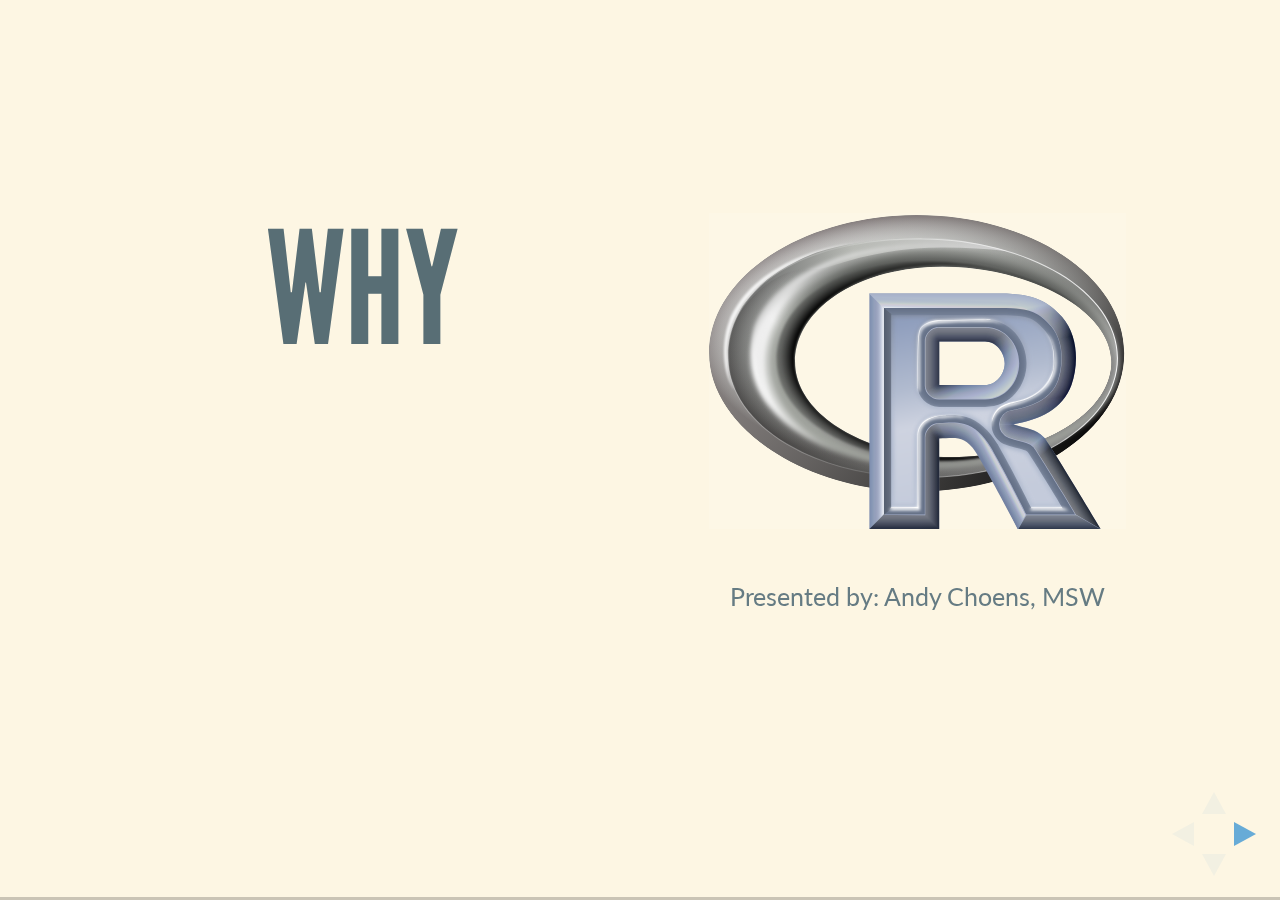
<file: index.html>
<!doctype html>
<html lang="en">

  <head>
<style type="text/css">
.knitr .inline {
  background-color: #f7f7f7;
  border:solid 1px #B0B0B0;
}
.error {
	font-weight: bold;
	color: #FF0000;
}
.warning {
	font-weight: bold;
}
.message {
	font-style: italic;
}
.source, .output, .warning, .error, .message {
	padding: 0 1em;
  border:solid 1px #F7F7F7;
}
.source {
  background-color: #f5f5f5;
}
.rimage .left {
  text-align: left;
}
.rimage .right {
  text-align: right;
}
.rimage .center {
  text-align: center;
}
.hl.num {
  color: #AF0F91;
}
.hl.str {
  color: #317ECC;
}
.hl.com {
  color: #AD95AF;
  font-style: italic;
}
.hl.opt {
  color: #000000;
}
.hl.std {
  color: #585858;
}
.hl.kwa {
  color: #295F94;
  font-weight: bold;
}
.hl.kwb {
  color: #B05A65;
}
.hl.kwc {
  color: #55aa55;
}
.hl.kwd {
  color: #BC5A65;
  font-weight: bold;
}
</style>
	<meta charset="utf-8">

	<title>Why R</title>

	<meta name="description" content="A epistemological answer to the obvious question. Why would anyone want to use R?">
	<meta name="author" content="Andy Choens, MSW">
	<meta name="apple-mobile-web-app-capable" content="yes" />
	<meta name="apple-mobile-web-app-status-bar-style" content="black-translucent" />
	<meta name="viewport" content="width=device-width, initial-scale=1.0, maximum-scale=1.0, user-scalable=no, minimal-ui">

	<link rel="stylesheet" href="css/reveal.css">
	<link rel="stylesheet" href="css/theme/solarized.css" id="theme">

	<!-- Code syntax highlighting -->
	<link rel="stylesheet" href="lib/css/zenburn.css">

	<!-- Printing and PDF exports -->
	<script>
	  var link = document.createElement( 'link' );
	  link.rel = 'stylesheet';
	  link.type = 'text/css';
	  link.href = window.location.search.match( /print-pdf/gi ) ? 'css/print/pdf.css' : 'css/print/paper.css';
	  document.getElementsByTagName( 'head' )[0].appendChild( link );
	</script>

	<!--[if lt IE 9]>
	<script src="lib/js/html5shiv.js"></script>
	<![endif]-->
       </head>

  <body>

	<div class="reveal">

	  <!-- Any section element inside this container is displayed as a slide -->


	  <div class="slides">

        <!-- Title Slide ################################################### -->
		<section>
          <div style="display:inline-block; margin:0 auto; float:left; width:50%;">
			<h1>Why</h1>
          </div>
          <div style="display:inline-block; margin:0 auto; float:right; width:50%;">
            <img src="svg/r.svg" height="75%" width="75%">
			<p>
			  <small>Presented by: Andy Choens, MSW</small>
			</p>
          </div>
          <aside class="notes">
            <p>According
              to <a href="https://en.wikipedia.org/wiki/R_%28programming_language%29">Wikipedia</a>:</p>
            <code>
              R is a programming language and software environment for
              statistical computing and graphics. The R language is
              widely used among statisticians and data miners for
              developing statistical software and data
              analysis. Polls, surveys of data miners, and studies of
              scholarly literature databases show that R's popularity
              has increased substantially in recent years.
            </code>
            <p>
              This is not a WHY NOT SAS presentation. This is a Why R
              presentation. By the end of the presentation, I hope to
              have demonstrated that R is a relevant language in the
              work we are doing today and will be even more relevant
              in years to come.
            </p>
          </aside>
		</section>

        <!-- URLs to Remember -------------------------------------- -->
        <section>
          <h2>URLs To Remember:</h2>
          <br/>
          <ol start=0>
            <li><a href="http://choens.github.io/why-r/" target="_blank">choens.github.io/why-r</a></li>
            <li><a href="https://github.com/choens/why-r" target="_blank">github.com/choens/why-r</a></li>
            <li><a href="http://cran.r-project.org" target="_blank">cran.r-project.org</a></li>
          </ol>
          <aside class="notes">
            <ul>
              <li>
                The 1st link will let you see the presentation, as
                it was presented here today.
              </li>
              <li>
                The 2nd link will let you see all of the underlying
                code used in today's presentation.
              </li>
              <li>
                Later in the presentation, I will show some demo
                output files and demo code files. These resources can
                be found in the examples folder on GitHub which you
                can access by following the 2nd link.
              </li>
              <li>
                You are free to use any of these materials. This
                presentation, slides, demo files, etc. are licensed
                under a Creative Commons with Attribution license.
              </li>
              <li>
                Any time you see text in this color of
                blue. It is a link. If you click it,
                you will go somewhere fun.
              </li>
            </ul>
          </aside>
        </section>

        <!-- Bad Reasons to Learn / Use R ---------------------------------- -->
        <section>
          <h2>Bad Reasons To Learn / Use R </h2>
          <br/>
          <div style=" display:inline-block; margin:0 auto; float:left; width:60%;">
            <ul>
              <li class="fragment" data-fragment-index="1">
                A guy with a beard likes it.
              </li>
              <li class="fragment" data-fragment-index="2">
                The Internet says it is great.
              </li>
              <li class="fragment" data-fragment-index="3">
                SAS is being stubborn. (Operator error?)
              </li>
            </ul>
          </div>
          <div style="display:inline-block; margin:0 auto; float:right; width:40%;">
            <img src="svg/bad.svg" height="100%"
                 width="100%" style="vertical-align:middle;">
          </div>
          <aside class="notes">
            <ul>
              <li>
                Let's get this out of the way. There are
                several bad reasons to use any tool.
              </li>
              <li>
                In the context of today's discussion, I came
                up with the following bad reasons to use R.
              </li>
              <li>
                Advance: 3x
              </li>
            </ul>
          </aside>
        </section>
        
        <!-- Good Reasons to Learn / Use R -------------------------------- -->
        <section>
          <h2>Good Reasons to Learn / Use R</h2>
          <br/>
          <div style="display:inline-block; margin:0 auto; float:left; width:40%;">
            <img src="svg/good.svg" height="100%"
                 width="100%" style="vertical-align:middle;">
          </div>
          <div style="display:inline-block; margin:0 auto; float:right; width:60%;">
            <ul>              
              <li class="fragment">Open Ecosystem</li>
              <li class="fragment">Open Source / Open Science</li>
              <li class="fragment">Literate Programming</li>
              <li class="fragment">Job Growth</li>
              <li class="fragment">Lingua franca of analysis</li>
            </ul>
          </div>
          <aside class="notes">
            <ul>              
              <li>
                Advance: The ecosystem of tools around R is nothing
                short of AMAZING and it is getting more amazing every
                single day, because ANYONE can contribute to the
                ecosystem.
              </li>
              <li>
                As of February 2, 2015: <a href="http://cran.r-project.org/web/packages/">CRAN</a>,
                the primary R repository, contains 6,391
                packages. These are peer reviewed packages, developed
                by the community. <a href="http://www.bioconductor.org/packages/release/BiocViews.html#___Software">Bioconductor</a> contains
                an additional 936 packages. Just let that sink in. And while you do:
              </li>
              <li>
                I'd like to tell you about where you can use R. You
                can use R from within SAS. You can use R from within
                SPSS. You can use R from within MATLAB, Oracle,
                Postgres, and Vertica. R skills are portable
                skills. Microsoft recently bought the R-based
                consulting firm Revolution Analytics, which could
                result in better integration of R in Microsoft
                produces such as SQL Server or even Office.
              </li>  
              <li>
                Advance: This presentation isn't long enough to take a
                deep dive into Literate Programming, but I do want to
                mention this idea briefly.
              </li>
              <li>
                Literate programming is an idea from the 1980s, to
                interweave natural language and computer programming
                language. I'll give you concrete examples of this
                later, but the upshot is that it makes it possible to
                write a program that is both self-documenting AND is
                able to compile to a finished, publishable manuscript
                or report. No more cutting and pasting for an hour. No
                more messing up a table because you forgot a decimal
                point on the 9th row of the 3rd column. A
                self-documenting, transparent manuscript that can be
                published.
              </li>
              <li>
                This is an idea from the 80s. The book, Literate
                Programming was published in 1984. This is an idea
                that is very influential in the R community and is not
                only considered to be current and cutting edge, it is
                something that people are working on today to make it
                easier and faster to produce.
              </li>
              <li>
                Advance: One good reason to use R is because it is
                open source. Those 7,000+ packages? Only possible
                because R is open source and engages with the
                community.
              </li>
              <li>
                IBM is unlikely to make integrate SAS into SPSS. They
                are competitors. Besides, owning SAS and SPSS on the
                same machine without a student discount is
                . . . prohibitively expensive. R is considered safe,
                common ground, because it is not a commercial entity.
              </li>
              <li>
                Advance: A perfectly reasonable, self-interested
                reason to use any tool professionally is because you
                think it will lead to future job opportunities.
              </li>
              <li>
                Knowing how to use SAS effectively is a good way to
                make yourself eligible for a large number of job
                opportunities. Knowing how to use both
                R <emphasis>and</emphasis> SAS effectively makes you
                relevant to even more future job opportunities. Please
                note: I said AND. Not or. Not instead of. I said AND.
              </li>
              <li>
                Advance: But please. Don't take my word for it. See
                what some of these people have to say.
              </li>
            </ul>
          </aside>
        </section>

        <!-- Section: Ecosystem =========================================== -->
		<section>
          <div style="display:inline-block; margin:0 auto; float:left; width:50%;">
			<h1>Open Ecosystem</h1>
          </div>
          <div style="display:inline-block; margin:0 auto; float:right; width:50%;">
            <img src="svg/r.svg" height="75%" width="75%">
          </div>
          <aside class="notes">
            <ul>
              <li>
                The R ecosystem is vast. Because anyone can alter it,
                extend it or otherwise bend it to their will, they
                have.
              </li>
              <li>
                R is used for social science research, genetics,
                econometrics and betting on Football (both types).
              </li>
              <li>
                I'm going to give you a peek into this vast
                ecosystem. But all I can't even begin to explain it
                all. There's too much out there and quite frankly, I
                don't understand half of it.
              </li>
              <li>
                But don't worry. Neither will you.
              </li>
            </ul>
          </aside>
		</section>

        <!-- Analytic Tools ================================================ -->
		<section>
			<h2>What analytic tools do you use?</h2>
            <ul>
              <li>
                Who develops these tools? 
              </li>
              <li>
                Why do they develop them?
              </li>
              <li>
                Can you participate in the development?
              </li>
              <li>
                How would you participate?
              </li>
              <li>
                How do you address shortcomings in these tools?
              </li>
            </ul>
		</section>

        <section>
          <h2>The Cathedral and the Bazaar</h2>

          <p style="text-align:left;">
            Published in the late 90's by Eric S. Raymond. CatB is one
            of the central pillars of open source ideology.
          </p>
          <p style="text-align:left;">
            <b>Two code development models:</b>
          </p>
          <ul style="text-align:left;">
            <li>
              <b>Cathedral Model:</b> By an exclusive group of
              software developers. Participation is limited.
            </li>
            <li>
              <b>Bazaar Model:</b> Over the Internet in view of the
              public. Participation is open and meritocratic.
            </li>
          </ul>
          <aside class="notes">
            When he wrote CatB, he was actually comparing two OPEN
            SOURCE development patterns. Emacs was an example of the
            Cathedral. Linux was the example of the Bazaar.

            This is a good analogy for analytics tools, because
            NOTHING is more exclusive than the club of developers who
            are leading SAS, SPSS, etc.

            If you use code developed in a Cathedral, you cannot
            participate in the process. If you use code developed in a
            Bazaar, your participation is practically an expactation.
          </aside>
          
        </section>

        <section>
          <h2>The Cathedral and the Bazaar</h2>

          <h3>The R Ecosystem is a GIANT Bazaar.</h3>

          <ul>
            <li>
              Interwoven, confusing mess of ideas, ingenuity and
              corporate-speak.
            </li>
            <li>
              Intimidating for anyone who is used to using Cathedral tools.
            </li>
            <li>
              The future belongs to the Bazaar because it
              can innovate and change.
            </li>
          </ul>
          
        </section>

        <section>
          <h2>Bazaar Begets Open</h2>

          <ul>
            <li>
              R's development is open and transparent.
            </li>
            <li>
              Participation is meritocratic.
            </li>
            <li>
              This open development, combined with a permissive
              license means ANYONE can extend, adapt or alter R.
            </li>
            <li>
              The Bazaar model leads to an open ecosystem and that has
              profound implications.
            </li>
          </ul>
          
        </section>
        

        <!-- Packages ------------------------------------------------------ -->
        <section>
          <h2>Open Ecosystem: Packages</h2>
          <ul>
            <li>
              R can be extended by installing user-created packages.
              <ul>
                <li> Advanced Statistical Techniques, </li>
                <li> Visual Display Tools
                (<a href="http://cran.r-project.org/web/packages/ggplot2/index.html">ggplot2</a>), </li>
                <li> Import/Export Capabilities, </li>
                <li>
                  Reporting Tools (<a href="http://cran.r-project.org/web/packages/knitr/index.html">knitr</a>
                  , <a href="http://www.statistik.lmu.de/~leisch/Sweave/">Sweave</a>),
                  etc.
                </li>
              </ul>
          <aside class="notes">
            <ul>
              <li>
                An Open Ecosystem (Bazaar) is reshaping analytics.
              <li>
              <li>
                Anyone in this room can write and contribute a
                package. Anyone in Albany can write and contribute a
                package to the R ecosystem.
              </li>
              <li>
                If others value it, it will be used. It will get
                blogged about. Others will use it.
              </li>
              <li>
                To contribute a package, or to R-Core, you don't have
                to work in a specific office or have a specific title.
              </li>
              <li>
                R packages are like extensions for Firefox or Apps for
                Google Chrome. The take the base system and enhance
                it. And if you have ever looked at the number of
                extensions and apps for a web browser, it is
                staggering. Now, imagine that same diversity in an
                analytics package.
              </li>
              <li>
                Now, stop imagining, because you can have it and it
                won't cost you a dime.
              </li>
            </ul>
          </aside>
        </section>

        <!-- Popular Package Places ---------------------------------------- -->
        <section>
          <h2>Popular Package Places</h2>
          <ul>
            <li>
              <a href="http://cran.r-project.org/">Comprehensive R Archive Network (CRAN)</a>
            </li>
            <li>
              <a href="http://www.bioconductor.org/">Bioconductor</a>
            </li>
            <li>
              <a href="http://www.omegahat.org/">Omegahat</a>
            </li>
            <li>
              <a href="http://r-forge.r-project.org/">R-Forge</a>
            </li>
            <li>
              <a href="https://github.com/">GitHub</a>
            </li>
          </ul>
          <aside class="notes">
            <ul>
              <li>
                CRAN: The official R repositories. Wide ranging
                collection of packages. The growth of packages on this
                repo alone is staggering, and only increasing.
              </li>
              <li>
                Bio: Provides packages for the analysis of genomic
                data. Bioconductor and R are the two repos I use the
                most. Packages here tend to be of very high quality,
                are updated, and well accepted by the broader
                community. There are over 7,000 packages at these two
                sites alone.
              </li>
              <li>
                Omegahat: Older repo. Predates CRAN. Has more bleeding
                edge packages. For example, there is a package to
                integrate R and Firefox, allowing you to run R within
                a webpage. Some duplication with CRAN.
              </li>
              <li>
                R-Forge: Clone of the venerable Source Forge
                site. This page is mostly packages not yet approved
                for distribution via CRAN, or is the beta version of
                the next release. Use most of this at your own
                risk. Some very interesting packages.
              </li>
              <li>
                GH: OMG. There are over 20,000 public repositories on
                GitHub, which appear to be R source code. Some of
                these are packages developed by the author for
                personal use. Some are analyses. Some are for various
                classes. The diversity here is incredible. I have no
                idea how to count only those repos on GH that are
                packages. I looked around, and nobody else does
                either.
              </li>
            </ul>
          </aside>
        </section>

        <!-- To Infinity and Beyond! ------------------------------- -->
        <section>
          <h2>To Infinity & Beyond!</h2>
          <img src ="img/fig_8_cran.png" width="640" style="position: relative; top:-150px; z-index:-1;">
          <p style="position: relative; top:-175px; z-index:+1;">
            Source:
            <a href="http://r4stats.com/articles/popularity/">r4stats.com/articles/popularity/</a>
          </p>
          <aside class="notes">
            <ul>
              <li>
                I want to plug the r4stats page, which is where I got
                a lot of the information I used in this
                presentation. The amount of information there is
                staggering and quite frankly somewhat obsessive.
              </li>
              <li>
                R-Core is a powerful stats package. But I don't use R
                because of the brilliance of R-Core. I use R because
                of the packages.
              </li>
              <li>
                In 2009 John Fox wrote some code that calculates the
                number of R packages available on CRAN for each
                release of R. This image does not include Bioconductor
                or any other R package repositories. Just the official
                CRAN packages.
              </li>
              <li>
                For those keeping track at home, the super-imposed
                model is a quadratic parabola. More importantly is the
                continuing, rapid rise.
              </li>
              <li>
                This single image is quite possibly one of the best
                reasons to use R and one of the best reasons to run
                for the hills. With this many options available, there
                is duplication. Some packages are brilliant. Some are
                bizarre. Some are probably downright stupid. To
                leverage this incredible resource takes time and it
                takes expertise.
              </li>
            </ul>
          </aside>
        </section>

        <!-- Package Examples ---------------------------------------------- -->
        <section>
          <h2>Example Packages: 1</h2>
          <table style="width:100%;">
            <tr>
              <td style="width:33.3%; text-align:center;">
                <h3><a href="http://cran.r-project.org/web/packages/dplyr/index.html">dplyr</a></h3>                                
              </td>
              <td style="width:33.3%; text-align:center;">
                <h3><a href="http://cran.r-project.org/web/packages/ggplot2/index.html">ggplot2</a></h3>
              </td>
              <td style="width:33.3%; text-align:center;">
                <h3><a href="http://cran.r-project.org/web/packages/sqlutils/index.html">sqlutils</a></h3>
              </td>
            </tr>
            <tr>
              <td>
                <small>A fast, consistent tool for working with data
                  frame like objects, both in memory and out of
                  memory.</small>
              </td>
              <td>
                <small>An implementation of the grammar of graphics in
                  R. It combines the advantages of both base and
                  lattice graphics: conditioning and shared axes are
                  handled automatically, and you can still build up a
                  plot step by step from multiple data sources. It
                  also implements a sophisticated multidimensional
                  conditioning system and a consistent interface to
                  map data to aesthetic attributes.</small>
              </td>
              <td>
                <small>This package provides utilities for working
                  with a library of SQL files.</small>
              </td>                            
            </tr>
          </table>
          <aside class="notes">
            <ul>
              <li>
                Describe the packages.
              </li>
            </ul>
        </section>
        
        <!-- Package Craziness --------------------------------------------- -->
        <section>
          <h2>Example Packages: 2</h2>
          <table style="width:100%;">
            <tr>
              <td style="width:50%; text-align:center;">
                <h3><a href="http://cran.r-project.org/web/packages/kobe/index.html">kobe-package</a></h3>
              </td>
              <td style="width:50%; text-align:center;">
                <h3><a href="http://www.bioconductor.org/packages/release/bioc/html/ChIPpeakAnno.html">Ch IP peak Anno</a></h3>
              </td>
            </tr>
            <tr>
              <td>
                <small>The tuna Regional Fisheries Management
                  Organisations (tRFMOs) use a common framework for
                  providing scintific advice, i.e. the Kobe II
                  Framework. This is based on maintaining fishing
                  mortal- ity below FMSY and stock biomass above
                  BMSY. This package provides methods for summarising
                  results from stock assessments and Management
                  Strategy Evaluations in the Kobe format.</small>
              </td>
              <td>
                <small>The package includes functions to retrieve the
                  sequences around the peak, obtain enriched Gene
                  Ontology (GO) terms, find the nearest gene, exon,
                  miRNA or custom features such as most conserved
                  elements and other transcription factor binding
                  sites supplied by users. Starting 2.0.5, new
                  functions have been added for finding the peaks with
                  bi-directional promoters with summary statistics
                  (peaksNearBDP), for summarizing the occurrence of
                  motifs in peaks (summarizePatternInPeaks) and for
                  adding other IDs to annotated peaks or enrichedGO
                  (addGeneIDs). This package leverages the biomaRt,
                  IRanges, Biostrings, BSgenome, GO.db, multtest and
                  stat packages.</small>
              </td>
            </tr>
          </table>
          <aside class="notes">
            <ul>
              <li>
                I'm not even going to pretend like I know what some of
                these packages do. Yes. There is actually a package on
                CRAN dedicated to fisheries science. And, I genuinely
                have NO idea what the ChIPpeakAnno package does. But
                with over 7,000 packages, even a social worker like me
                is bound to find something useful.
              </li>
            </ul>
        </section>

        <!-- Commercial Support ------------------------------------ -->
        <section>
          <h2>Open Ecosystem: Commercial Support</h2>
          <div style="display:inline-block; margin:0 auto; float:left; width:33%;">
            <h3>Programming Languages</h3>
            <ul>
              <small>
                <li>C</li>
                <li>Java</li>
                <li>JMP</li>
                <li>Mathematica</li>
                <li>MATLAB</li>
                <li>Python</li>
                <li>SAS</li>
                <li>SPSS</li>
                <li>Statistica</li>
                <li>tableau</li>
              </small>
            </ul>
          </div>

          <div style="display:inline-block; margin:0 auto; width:33%;">
            <h3>Database <br/> Vendors</h3>
            <ul>
              <small>
                <li>Hadoop</li>
                <li>Oracle</li>
                <li>PostgreSQL</li>
                <li>SQL Server</li>
                <li>Vertica</li>
              </small>
            </ul>            
          </div>

          <div style="display:inline-block; margin:0 auto; float:right; width:33%;">
            <h3>Business Intelligence</h3>
            <ul>
              <small>
                <li>Alteryx</li>
                <li>Jaspersoft</li>
                <li>Oracle Business Intelligence Enterprise Edition</li>
                <li>Pentaho</li>
                <li>SAP (and SAP HANA)</li>
              </small>
            </ul>                        
          </div>

          <aside class="notes">
            <ul>
              <li>
                R bills itself as the lingua franca of
                statistics. This is done for several reasons.
              </li>
              <li>
                It is fun to say lingua franca. Admit it. You're
                rolling your eyes, but you know I'm right.
              </li>
              <li>
                More importantly, providers of commercial products
                agree. You can use R from within SAS, SPSS, Oracle and
                Vertica. In fact, it is actually difficult to find a
                statistics package, database or business intelligence
                tool that doesn't support R.
              </li>
              <li>
                That means R skills are portable. Even in an office
                that uses SPSS, it is possible to leverage R
                skills. If you later move to a job that uses SAS, your
                SPSS skills aren't very useful. Your R skills
                . . . are. Sorry for the pun. But I meant to do it.
              </li>
            </ul>
          </aside>
        </section>

        <!-- Interface Choices -------------------------------------------- -->
        <section>
          <h2>Interface Choices</h2>
          <img src="img/screenshots/RStudio.png" style="position: relative; top:-50px; left:-50px; z-index:0;">
          <img src="img/screenshots/ESS.png" style="position: relative; top:-512px; left:0; z-index:1;">
          <img src="img/screenshots/Eclipse.png" style="position: relative; top:-974px; left:50px; z-index:2;">
          <img src="img/screenshots/Rkward.png" style="position: relative; top:-1425px; left:100px; z-index:2;">
          <aside class="notes">
            <ul>
              <li>
                Most commercial statistics packages come with a
                default interface of questionable quality. And if you
                don't like it . . . you can get over it. There
                probably aren't very many alternative choices.
              </li>
              <li>
                R is different. In truth, the default R interface
                makes the SAS interface look positively utopic. But,
                because R is open source and is the lingua franca of
                the statistics community, there are more interfaces
                available for R than you have time to experiment
                with. And more are coming out every day.
              </li>
              <li>
                I apologize for the color theme shown in all of the
                screenshots. I like it. It is called Solarized and is
                available in most pro-grade programming environments
                these days. I tend to use it anywhere / everywhere I
                can. Makes my eyes hurt less. All screenshots are
                taken from one of my laptops, and show a section of
                code I wrote in R and Emacs org-mode to assess a
                Kaggle data set about the Titanic disaster.
              </li>
            </ul>
          </aside>
        </section>

        <!-- Interface - RStudio ------------------------------------------- -->
        <section>
          <h2>Interface - RStudio</h2>
          <a href="img/screenshots/RStudio.png">
            <img src="img/screenshots/RStudio.png" width="100%">
          </a>
          <aside class="notes">
            <ul>
              <li>
                RStudio is becoming THE interface for R. It presents
                the user with an interface roughly modeled after
                Matlab. It is easy to use, available on Windows, Mac
                and Linux and has an active user base. This the
                interface I recommend to people if they don't
                otherwise have an opinion.
              </li>
            </ul>
          </aside>
        </section>

        <!-- Interface - EMACS / ESS --------------------------------------- -->
        <section>
          <h2>Interface - EMACS / ESS</h2>
          <a href="img/screenshots/ESS.png">
            <img src="img/screenshots/ESS.png" width="100%">
          </a>
          <aside class="notes">
            <ul>
              <li>
                ESS - Emacs Speaks Statistics. This is as bare bones
                as it gets. RStudio is an IDE. This is a text
                editor. In truth. It is THE text editor. All others
                are just playing catch-up. Fans of other text editors
                are welcome to email me to try to convince me
                otherwise.
              </li>
            </ul>
          </aside>
        </section>

        <!-- Interface - Eclipse / Statet ---------------------------------- -->
        <section>
          <h2>Interface - Eclipse / Statet</h2>
          <a href="img/screenshots/Eclipse.png">
            <img src="img/screenshots/Eclipse.png" width="100%">
          </a>
          <aside class="notes">
            <ul>
              <li>
                Eclipse is a popular open-source Java IDE that is used
                by Java developers here at DOH. The plugin for R is
                called Statet. Eclipse has plugins that allow it to
                connect to databases such as Oracle and Vertica, write
                Java / C applications, program in R, SAS, etc.
              </li>
              <li>
                If all you want is an interface for R, you are
                probably better off with RStudio. If you want a
                high-quality interface to nearly everything. Use Emacs
                or Eclipse.
              </li>
            </ul>
          </aside>
        </section>

        <!-- Interface - JASP ---------------------------------------------- -->
        <section>
          <h2>Interface - JASP</h2>
          <a href="img/screenshots/JASP.png">
            <img src="img/screenshots/JASP.png" width="100%">
          </a>
          <aside class="notes">
            <ul>
              <li>
                I saw this project only two days ago. If you download
                or experiment with this application, it may eat your
                computer.
              </li>
              <li>
                That said, this is an interesting effort to take an
                interface, SPSS, familiar to many social sciences
                students, and re-implement a similar interface that
                generates R syntax, rather than SPSS syntax.
              </li>
              <li>
                Will this succeed? I have no idea. But, it gives you
                an idea of how R is seen as the go-to language, the
                lingua franca, of statistics.
              </li>
            </ul>
          </aside>
        </section>

        <!-- Interface - Custom Dashboard ---------------------------------- -->
        <section>
          <h2>Interface - Custom Dashboard</h2>
          <a href="img/screenshots/shiny.png">
            <img src="img/screenshots/shiny.png" width="100%">
          </a>
          <aside class="notes">
            <ul>
              <li>
                But what if you want to deploy a custom
                interface? An interface to help an end-user
                understand a specific idea? What if you don't
                want to separate your code from your
                presentation?
              </li>
              <li>
                SHINY is here to help. This is an extension to
                R that allows you to build dashboards and
                complex analytic websites in R. We will
                explore this particular dashboard in more
                detail shortly.
              </li>
              <li>
                If you want a modern, powerful interface, for
                programming, interactive research or
                presentation, R has an option that at the very
                least rivals anything else on the market.
              </li>
              <li>
                Total cost for the software seen in this
                presentation? Nothing. At its best, science is
                a meritocracy. R, and the dynamic ecosystem
                around it epitomizes this meritocratic spirit.
              </li>
            </ul>
          </aside>
        </section>
        
        <section>
          <h2>Open Ecosystem: So What?</h2>

          <ul>
            <li>
              Anyone can extend R. Write a package.
            </li>
            <li>
              R-CRAN and GitHub have global audiences.
            </li>
            <li>
              Integration in corporate tools  == New users.
            <li>
              If you don't like it, do it your way. (SQL Utils)
            </li>
        </section>

        <section>
          <h2>Open Ecosystem: So What?</h2>
          
          <ul>
            <li>
              Tools built in a Cathedral cannot provide this level of
              organic, dynamic growth and innovation.
            </li>
        </section>
                        
        <!-- Section: Open Source / Open Science =========================== -->
		<section>
          <div style="display:inline-block; margin:0 auto; float:left; width:50%;">
			<h2>Open Source /<br/> Open Science</h2>
            <h3>Free as in freedom, not beer.</h3>
          </div>
          <div style="display:inline-block; margin:0 auto; float:right; width:50%;">
            <img src="svg/r.svg" height="75%" width="75%">
          </div>
          <aside class="notes">
            <ul>
              <li>
                The term open source often seems to have a negative
                connotation in people's minds. That is unfortunate,
                because it is everywhere. The Internet, your cell
                phone, SAS. None of this would work without open
                source. I want to dispel some myths and show you that
                R's greatest strength is the open source license.
              </li>
              <li>
                In fact, R, without the open source license would be
                just another failed stats package. I'm standing here
                talking about R, the open source implementation of
                S. I doubt any of us will ever use S and nobody here
                cares. S doesn't matter. There is no community. There
                is no vibrant ecosystem. R matters, and it is the
                license that makes it different and better than its
                predecessor.
              </li>
              <li>
                People interpret Open Source to mean 'free'.
              </li>
              <li>
                But it means much more than that. Open Source, is an
                ideological method for the development, distribution
                and use of software.
              </li>
              <li>
                The ecosystem, the integration with other tools, the
                veritable multitude of user interface options
                available for R. . . .
              </li>
              <li>
                All of this is made possible by the ideological
                choices made by the R-Core team who lead the
                development of R.
              </li>
              <li>
                Science isn't about getting into a journal. Science is
                about understanding. Science is about
                collaborating. Darwin didn't pull evolution clean out
                of the sky. Evolution was part of a larger zeitgeist.
              </li>
              <li>
                In Darwin's day, journals were where that conversation
                happened.
              </li>
              <li>
                Today, the conversation is about data. The discovery
                of the Higgs Boson? Data driven. And you can download
                the code they used to do it. Obama Care? Data
                driven.
              </li>
              <li>
                In order to have a data driven conversation, we have
                to have a common language. Tools like R and Python are
                that common language, not because they are
                fundamentally better, but they are fundamentally
                available to anyone. With these tools, code, the true
                lingua franca of modern science, can be understood and
                used by anyone. From Mozambique to Albany, NY.
              </li>
              <li>
                R isn't competing with SAS and SPSS because it is a
                beautiful language. It isn't. It is competing with
                them because of the side affects of the decision to
                develop R in an open, inclusive and transparent
                manner. Transparency, and a tradition of sharing code
                results in better science.
              </li>
            </ul>
          </aside>
        </section>

        <!-- Open Source Is Everywhere ------------------------------------- -->
        <section>
          <h2>Open Source Is Everywhere:</h2>
          <table>
            <tr>
              <td><h3>FOSS:</h3></td>
              <td>
                <img src="img/logos/firefox.jpg" height="128px"
                     width="128px" style="vertical-align:middle;">
              </td>
              <td>
                <img src="img/logos/adium.png" height="128px"
                     width="128px" style="vertical-align:middle;">
              </td>
              <td>
                <img src="img/logos/java.png" height="128px" width="128px"
                     style="vertical-align:middle;">
              </td>
            <tr>
              <td></td>
              <td style="text-align:center;"><a href="https://www.mozilla.org/en-US/firefox/new/">Firefox</a></td>
              <td style="text-align:center;"><a href="https://www.adium.im/">Adium</a></td>
              <td style="text-align:center;"><a href="https://www.java.com/en/download/">Java</a></td>
            </tr>
            <tr>
              <td><h3>Based On:</h3></td>
              <td>
                <img src="img/logos/chrome.png" height="128px"
                     width="128px" style="vertical-align:middle;">
              </td>
              <td>
                <img src="img/logos/safari.jpg" height="128px"
                     width="128px" style="vertical-align:middle;">
              </td>
              <td>
                <img src="img/logos/android.png" height="128px"
                     width="128px" style="vertical-align:middle;">
              </td>
            </tr>
            <tr>
              <td></td>
              <td style="text-align:center;"><a href="http://www.google.com/chrome/">Chrome</a></td>
              <td style="text-align:center;"><a href="https://www.apple.com/safari/">Safari</a></td>
              <td style="text-align:center;"><a href="https://www.android.com/">Android</a></td>
            </tr>
            <tr>
            </tr>
          </table>
          <aside class="notes">
            <ul>
              <li>
                I want you to get one thing straight. Open Source
                isn't other. It is right in front of you. Have you
                used the Internet? Congrats. You are a user of open
                source. From databases to web-servers, open source
                powers the Internet. Not proprietary tools. This isn't
                other, it is mainstream.
              </li>
            </ul>
          </aside>
        </section>

        <!-- Even @ Work ---------------------------------------------------- -->
        <section>
          <h2>Even @ Work:</h2>
          <table>
            <tr>
              <td><h3>FOSS:</h3></td>
              <td style="text-align:center;">
                <img src="img/logos/filezilla.png"
                     height="128px" width="128px" style="vertical-align:middle;">
              </td>
              <td style="text-align:center;">
                <img src="img/logos/workbench.png" height="128px"
                     width="128px" style="vertical-align:middle;">
              </td>
              <td style="text-align:center;">
                <img src="img/logos/7-zip.jpg" height="128px"
                     width="128px" style="vertical-align:middle;">
              </td>
            </tr>
            <tr>
              <td></td>
              <td style="text-align:center;"><a href="https://filezilla-project.org/">Filezilla</a></td>
              <td style="text-align:center;"><a href="http://www.sql-workbench.net/">SQL Workbench/J</a></td>
              <td style="text-align:center;"><a href="http://www.7-zip.org/">7-Zip</a></td>
            </tr>
            <tr>
              <td><h3>Based On:</h3></td>
              <td style="text-align:center;">
                <img src="img/logos/hp-vertica.jpeg" height="128px"
                     width="128px" style="vertical-align:middle;">
              </td>
              <td style="text-align:center;"> 
                <img src="img/logos/SAS.jpg" height="128px"
                     width="128px" style="vertical-align:middle;">
              </td>
              <td style="text-align:center;">
              </td>
            </tr>
            <tr>
              <td></td>
              <td style="text-align:center;"><a href="http://www.vertica.com/">Vertica</a></td>
              <td style="text-align:center;"><a href="http://www.sas.com/en_us/home.html">SAS</a></td>
              <td></td>
            </tr>
            <tr>
            </tr>
          </table>
          <aside class="notes">
            <ul>
              <li>
                Surprise, many of the tools you use every day are
                either open source or are based, at least in part, on
                open source software.
              </li>
              <li>
                Discuss SAS / Vertica.
              </li>
            </ul>
          </aside>
        </section>

        <!-- Why? ---------------------------------------------------------- -->
        <section>
          <h1>Why?</h1>
          <aside class="notes"></aside>
        </section>

        <!-- The Four Freedoms -------------------------------------------- -->
        <section>
          <h2> The Four Freedoms</h2>
          <ol start ="0">
            <li>
              The freedom to run the program for any purpose.
            </li>
            <li>
              The freedom to study how the program works, and change
              it to make it do what you wish.
            </li>
            <li>
              The freedom to redistribute copies so you can help your
              neighbor.
            </li>
            <li>
              The freedom to improve the program, and release your
              improvements (and modified versions in general) to the
              public, so that the whole community benefits.
            </li>
          </ol>
          <br/>
          <img src="img/logos/fsf.org.png">
          <aside class="notes">
            <ul>
              <li>
                <a href="https://en.wikipedia.org/wiki/Free_software">Wikipedia</a>,
                lists the four freedoms associated with Free Software,
                as defined by the Free Software Foundation as:
              </li>
              <li>
                Richard Stallman wrote these, thinking about
                software. But, at the time her was working at the AI
                lab at MIT, so science is not an unknown idea to him.
              </li>
              <li>
                I believe these four freedoms fit in well with the
                scientific process. Replace the word
                program with analysis. And re-read it.
              </li>
              <li>
                I just defined open science. A form of verifiable,
                transparent science that uses code as the common core
                language that can be used, modified, and critiqued by
                anyone.
              </li>
              <li>
                To the extent that science today is driven by data,
                the language of science must be code. We are all
                computer programmers because we are scientists and
                code is our common language.
              </li>
              <li>
                Therefore we should use a language, a code, that is
                available to anyone. Because science is about
                understanding and that fundamentally requires
                communications and collaboration.
              </li>
            </ul>
          </aside>
        </section>

                <!-- Literate Programming ------------------------------------------ -->
		<section>
          <div style="display:inline-block; margin:0 auto; float:left; width:50%;">
			<h2>Literate Programming</h2>
          </div>
          <div style="display:inline-block; margin:0 auto; float:right; width:50%;">
            <img src="svg/r.svg" height="75%" width="75%">
          </div>
          <aside class="notes">
            <ul>
               <li>
                Everything I have already said is radical enough. But
                I'm not done.
              </li>
              <li>
                Literate Programming is an old idea, from 1981. Still
                relevant today.
              </li>
              <li>
                R, and its analytic tools are developed in the
                Bazaae. But Literate Programming, which combines human
                readable text with analytic code, creates the
                opportunity to do science in the Bazaar too.
              </li>
            </ul>
          </aside>
		</section>

        <section>
          <h2> Literate? What?</h2>

          <p style="text-align:left;">
            From <a href="https://en.wikipedia.org/wiki/Literate_programming">Wikipedia</a>:
          </p>
          <p style="text-align:left;">
            The literate programming paradigm, as conceived by Knuth,
            represents a move away from writing programs in the manner
            and order imposed by the computer, and instead enables
            programmers to develop programs in the order demanded by
            the logic and flow of their thoughts.
          </p>
          <p style="text-align:left;">
            Literate programs
            are written as an uninterrupted exposition of logic in an
            ordinary human language, much like the text of an essay,
            in which macros are included to hide abstractions and
            traditional source code.
          </p>

          <aside class="notes">
            <ul>
              <li>
                In other words . . . stop writing reports and papers
                by running an analysis and then cutting and pasting
                the results into Word. This is an approach to science
                that combines the writing and the programming as a
                single, cohesive piece.
              </li>
              <li>
                Literate Programming is a vast topic and is worthy of
                multiple presentations in its own right. Donald
                Knuth's ideas have had a deep impact on how I prefer
                to approach science. For the next few minutes, I would
                like to show you some simple examples of what literate
                programming means, to me.
              </li>
              <li>
                At this point, it is worth pointing out, this
                presentation is an example of literate programming. In
                the following slides, we will look at some data, and
                pictures. I didn't cut and paste this information into
                this slide show. I embedded it into the slide
                show. Let me show you what I mean. But, to do that, I
                need a data set.
              </li>
            </ul>
          </aside>
        </section>

        <section>
          <h2>Perhaps an Example (or two)?</h2>

          <ul>
            <li> A Demo Report </li>
            <li> A BI Dashboard </li>
            <li> This Presentation </li>
            <li> Connect Literate Programming to the Bazaar</li>
          </ul>
        </section>
        <!-- MTCARS -------------------------------------------------------- -->
        <section>
          <h2>MTCARS</h2>
          <p style="text-align:left;">
            The data was extracted from the 1974 Motor Trend US
            magazine, and comprises fuel consumption and 10 aspects of
            automobile design and performance for 32 automobiles (1973
            - 1974 models).
          </p>
          <aside class="notes">
            <ul>
              <li>
                The MTCARS data set is commonly used in R examples when doing
                linear regressions. Since it works for everyone else, I
                decided to do it too.
              </li>
            </ul>
          </aside>
        </section>

        <!-- MTCARS - Just A Glimpse --------------------------------------- -->
        <section>
          <h2>MTCARS - Just A Glimpse</h2>

          <p style="text-align:left;">R code to build the table:</p>
          
          <small>
<div class="chunk" id="unnamed-chunk-1"><div class="rcode"><div class="source"><pre class="knitr r"><span class="hl kwd">data</span><span class="hl std">(mtcars)</span>
<span class="hl kwd">kable</span><span class="hl std">(</span><span class="hl kwd">head</span><span class="hl std">(mtcars))</span>
</pre></div>
<table>
 <thead>
  <tr>
   <th style="text-align:left;">   </th>
   <th style="text-align:right;"> mpg </th>
   <th style="text-align:right;"> cyl </th>
   <th style="text-align:right;"> disp </th>
   <th style="text-align:right;"> hp </th>
   <th style="text-align:right;"> drat </th>
   <th style="text-align:right;"> wt </th>
   <th style="text-align:right;"> qsec </th>
   <th style="text-align:right;"> vs </th>
   <th style="text-align:right;"> am </th>
   <th style="text-align:right;"> gear </th>
   <th style="text-align:right;"> carb </th>
  </tr>
 </thead>
<tbody>
  <tr>
   <td style="text-align:left;"> Mazda RX4 </td>
   <td style="text-align:right;"> 21.0 </td>
   <td style="text-align:right;"> 6 </td>
   <td style="text-align:right;"> 160 </td>
   <td style="text-align:right;"> 110 </td>
   <td style="text-align:right;"> 3.90 </td>
   <td style="text-align:right;"> 2.620 </td>
   <td style="text-align:right;"> 16.46 </td>
   <td style="text-align:right;"> 0 </td>
   <td style="text-align:right;"> 1 </td>
   <td style="text-align:right;"> 4 </td>
   <td style="text-align:right;"> 4 </td>
  </tr>
  <tr>
   <td style="text-align:left;"> Mazda RX4 Wag </td>
   <td style="text-align:right;"> 21.0 </td>
   <td style="text-align:right;"> 6 </td>
   <td style="text-align:right;"> 160 </td>
   <td style="text-align:right;"> 110 </td>
   <td style="text-align:right;"> 3.90 </td>
   <td style="text-align:right;"> 2.875 </td>
   <td style="text-align:right;"> 17.02 </td>
   <td style="text-align:right;"> 0 </td>
   <td style="text-align:right;"> 1 </td>
   <td style="text-align:right;"> 4 </td>
   <td style="text-align:right;"> 4 </td>
  </tr>
  <tr>
   <td style="text-align:left;"> Datsun 710 </td>
   <td style="text-align:right;"> 22.8 </td>
   <td style="text-align:right;"> 4 </td>
   <td style="text-align:right;"> 108 </td>
   <td style="text-align:right;"> 93 </td>
   <td style="text-align:right;"> 3.85 </td>
   <td style="text-align:right;"> 2.320 </td>
   <td style="text-align:right;"> 18.61 </td>
   <td style="text-align:right;"> 1 </td>
   <td style="text-align:right;"> 1 </td>
   <td style="text-align:right;"> 4 </td>
   <td style="text-align:right;"> 1 </td>
  </tr>
  <tr>
   <td style="text-align:left;"> Hornet 4 Drive </td>
   <td style="text-align:right;"> 21.4 </td>
   <td style="text-align:right;"> 6 </td>
   <td style="text-align:right;"> 258 </td>
   <td style="text-align:right;"> 110 </td>
   <td style="text-align:right;"> 3.08 </td>
   <td style="text-align:right;"> 3.215 </td>
   <td style="text-align:right;"> 19.44 </td>
   <td style="text-align:right;"> 1 </td>
   <td style="text-align:right;"> 0 </td>
   <td style="text-align:right;"> 3 </td>
   <td style="text-align:right;"> 1 </td>
  </tr>
  <tr>
   <td style="text-align:left;"> Hornet Sportabout </td>
   <td style="text-align:right;"> 18.7 </td>
   <td style="text-align:right;"> 8 </td>
   <td style="text-align:right;"> 360 </td>
   <td style="text-align:right;"> 175 </td>
   <td style="text-align:right;"> 3.15 </td>
   <td style="text-align:right;"> 3.440 </td>
   <td style="text-align:right;"> 17.02 </td>
   <td style="text-align:right;"> 0 </td>
   <td style="text-align:right;"> 0 </td>
   <td style="text-align:right;"> 3 </td>
   <td style="text-align:right;"> 2 </td>
  </tr>
  <tr>
   <td style="text-align:left;"> Valiant </td>
   <td style="text-align:right;"> 18.1 </td>
   <td style="text-align:right;"> 6 </td>
   <td style="text-align:right;"> 225 </td>
   <td style="text-align:right;"> 105 </td>
   <td style="text-align:right;"> 2.76 </td>
   <td style="text-align:right;"> 3.460 </td>
   <td style="text-align:right;"> 20.22 </td>
   <td style="text-align:right;"> 1 </td>
   <td style="text-align:right;"> 0 </td>
   <td style="text-align:right;"> 3 </td>
   <td style="text-align:right;"> 1 </td>
  </tr>
</tbody>
</table>

</div></div>
          </small>
          
          <p><small>Source: <a href="http://stat.ethz.ch/R-manual/R-devel/library/datasets/html/mtcars.html">http://stat.ethz.ch/R-manual/R-devel/library/datasets/html/mtcars.html</a></small>
            
            <aside class="notes">
              <ul>
                <li>
                  This is the first 10 lines of the
                  mtcars data set.
                </li>
                <li>
                  We are going to focus on the mpg, cyl, and
                  disp columns.
                </li>
                <li>
                  Here, I am displaying the code used to
                  produce the tabular display. As we will
                  see, I don't have to do that. Sometimes it
                  is beneficial to do so. Usually it is not.
                </li>
                <li>
                  mpg 	Miles/(US) gallon
                </li>
                <li>
                  cyl 	Number of cylinders
                </li>
                <li>
                  disp 	Displacement (cu.in.)
                </li>
                <li>
                  hp 	Gross horsepower
                </li>
                <li>
                  drat 	Rear axle ratio
                </li>
                <li>
                  wt 	Weight (lb/1000)
                </li>
                <li>
                  qsec 	1/4 mile time
                </li>
                <li>
                  vs 	V/S
                </li>
                <li>
                  am 	Transmission (0 = automatic, 1 =
                  manual)
                </li>
                <li>
                  gear 	Number of forward gears
                </li>
                <li>
                  carb 	Number of carburetors
                </li>
              </ul>
            </aside>
        </section>

        <!-- R Markdown ---------------------------------------------------- -->
        <section>
          <h2> R Markdown</h2>
          <small style="text-align:left;">
            <code style="text-align:left;">
              ---<br/>
              title: Minimal Markdown Example<br/>
              author: Andy Choens, MSW<br/>
              ---<br/>
              <br/>
              This is a simple, minimal example of report written in R markdown. The
              purpose of this report is two fold:<br/>
              <br/>
              1. To enlighten you about the relationship between engine displacement
              and gas mileage.<br/>
              2. Provide an accessible introduction to Literate Programming.<br/>
              <br/>
              The source of the data is the 1974 Motor Trend USA Magazine.<br/>
              <br/>
              ```{r echo=FALSE}<br/>
              <br/>
              ## Init R and Config<br/>
              library(ggplot2)<br/>
              data(mtcars)<br/>
              <br/>
              ```<br/>
            </code>
          </small>
          <aside class="notes">
            <ul>
              <li>
                You can build a literate programming in HTML,
                Word, LaTeX, etc. And all of those languages
                and tools have their place. But right now I
                want to focus on something called R Markdown.
              </li>
              <li>
                Walk through the parts of the document.
              </li>
              <li>
                95 lines of text and programming.
              </li>
            </ul>
          </aside>
        </section>

        <!-- Insert A Graph ------------------------------------------------ -->
        <section>
          <h2>Insert a Graph</h2>
          <small style="text-align:left;">
            <code>
              # Scatterplot<br/>
              <br/>
              Displacement is the independent variable. Gas mileage is the dependent
              variable. Correlation does not imply causation, except for this time
              when it does.<br/>
              <br/>
              ```{r echo=FALSE}<br/>
              <br/>
              ggplot(data = mtcars, aes(x=disp, y=mpg)) + geom_point(shape=1) + geom_smooth(method=lm)<br/>
              <br/>
              ```<br/>
            </code>
          </small>
        </section>

        <!-- Transparent, Reproducible ------------------------------------- -->
        <section>
          <h2>Transparent, Reproducible</h2>

          <ul>
            <li>
              This "report" integrates natural human speech and
              analytic code.
            </li>
            <li>
              The plain text report is easily shared openly via a
              version control tool (Github).
            </li>
            <li>
              <a href="vignettes/minimal-markdown.Rmd">Code</a>
            </li>
            <li>
              <a href="vignettes/minimal-markdown.pdf">PDF: <small><code>render("vignettes/minimal-markdown.Rmd", pdf_document())</code></small></a>
            </li>
            <li>
              <a href="vignettes/minimal-markdown.docx">Word: <small><code>render("vignettes/minimal-markdown.Rmd", word_document())</code></small></a>
            </li>
            <li>
              <a href="vignettes/minimal-markdown.html">HTML: <small><code>render("vignettes/minimal-markdown.Rmd", html_document())</code></small></a>
            </li>
            <aside class="notes">
              <ul>
                <li>
                  How many of you have written a report, only to
                  discover you made an error when cutting and pasting
                  your results into Word? Literate programming removes
                  errors due to cutting and pasting. The output is
                  transparent and reproducible.
                </li>
                <li>
                  It is transparent, because you can look at
                  the data and look at the code and know where
                  the numbers come from. It is reproducible,
                  because I will get the exact same results
                  EVERY time I run this "report".
                </li>
                <li>
                  And if you give me a new data set (formatted
                  the same way), I can spit out a new, equally
                  accurate report in seconds. You cannot make
                  these claims when you assemble a report by hand.
                </li>
                <li>
                  Science should be reproducible and verifiable. 
                </li>
                <li>
                  Alaska Project Example: Trying to reproduce another
                  analyst's work.
                </li>
              </ul>
            </aside>
        </section>

        <!-- Open, Bazaar, Research ------------------------------------- -->
        <section>
          <h2>Open, Bazaar, Research</h2>

          <ul>
            <li>
              R isn't easier to use. It isn't faster.
            </li>
            <li>
              The Bazaar, is in R's DNA.
            </li>
            <li>
              Thse norms and practices, are challenging the status
              quo.
            </li>
            <li>
              Science should be in the open, not in the Cathedral.
            </li>
            <li>
              Other tools can do this, to a limited degree but aren't
              pushing this agenda.
            </li>
            <li>
              <a href="https://github.com/Choens/why-r/blob/master/vignettes/minimal-markdown.Rmd">Math
              is the language of Science. Code is the language of Math.</a>
            </li>
          </ul>
            <aside class="notes">
              <ul>
                <li>
                  The PDF and Word file are there too, but they can't
                  be opened via the web through GitHub. You would need
                  to download the project.
                </li>
              </ul>
            </aside>
        </section>        
        
        <!-- The Return of SHINY ------------------------------------------- -->
        <section>
          <h2>Build Your Own BI Tool</h2>
          <a href="http://choens.shinyapps.io/why-r-shiny">
            <img src="img/screenshots/shiny.png" width="100%">
          </a>
          <aside class="notes">
            <ul>
              <li>
                R SHINY, the customizable interface for R is
                another, more complex form of literate programming.
              </li>
              <li>
                In this case, it is interactive.
              </li>
              <li>
                And that is awesome.
              </li>
              <li>
                Demo
              </li>
            </ul>
          </aside>
        </section>
        
        <!-- Real: Code, Science, People ----------------------------------- -->
        <section>
          <h2>Real: Code, Science, People</h2>
          <img src="img/logos/nightscout.png">
          <h3>This ain't Fishy Science</h3>
          <aside class="notes">
            <ul>
              <li>
                Now it gets personal.
              </li>
              <li>
                My wife is a Type 1 Diabetic. Managing diabetes is a
                full time job. Tools such as the Dexcom Continuous
                Glucose Monitor (CGM) are nothing short of
                revolutionary. This is device she wears, which can
                estimate her blood glucose level every 5 minutes.
              </li>
              <li>
                Before this, she could only know her blood glucose
                level when she manually tested her blood by pricking
                her finger. Obviously, she can't do this every 5
                minutes. She wouldn't have any fingers left.
              </li>
              <li>
                The Nighscout project is a open source data system
                that reads the data from the CGM and uploads it to a
                Mongo database, making the data accessible to anyone
                in the world. For parents of Type 1 children, this is
                revolutionary. Equally revolutionary, Type 1 diabetics
                can contribute their CGM readings to a centralized
                database. This is the single largest repository of CGM
                data in the world.
              </li>
              <li>
                But this data has a problem. Nobody has a good way to
                use it, to manage it, to analyze it. Yet. By the end
                of the year, there will be a package for R called
                Nightscout. It will be able to interface with a user's
                private data AND the central data warehouse. It will
                be able to return key statistics, such as an estimated
                A1C score, which is a key process measure for the
                management of diabetes.
              </li>
              <li>
                I know this, because I'm going to write it. Any
                doctor, or researcher will be able to use this package
                to download data from the Nightscout project,
                structure it and return some basic analyses of the
                data. Anyone studying diabetes will be able to take
                advantage of this technology. This is open
                science. Completely transparent. Completely
                reproducible. By anyone on earth.
              </li>
            </ul>
          </aside>
        </section>

        <!-- Section: Job Growth =================================== -->
        <section>
          <div style="display:inline-block; margin:0 auto; float:left; width:50%;">
	        <h1>Job Growth</h1>
          </div>
          <div style="display:inline-block; margin:0 auto; float:right; width:50%;">
            <img src="svg/r.svg" height="75%" width="75%">
          </div>
          <aside class="notes">
            <ul>
              <li>
                Everyone wants a job.
              </li>
            </ul>
          </aside>
        </section>

        <section>
          <h2>Jobs</h2>
          <br/>
          <img src="img/fig_1a_indeedjobs2014ge2501.png"
               caption="The number of analytics jobs for
                        the more popular software (250 jobs or more,
                        2/2014)."
               style="position: relative; top:-75px;
                      z-index:-1;"
               >
          <aside class="notes">
            <ul>
              <li>
                February 2014, relative distribution of what appear to
                be analysis related jobs on Indeed.com, which is
                really awesome in that it makes its data accessible to
                others through an API.
              </li>
              <li>
                Discuss Java, SAS, R, SPSS
              </li>
            </ul>
          </aside>
        </section>

        <!-- Who Wants A Job? ---------------------------------------------- -->
        <section>
          <h2>Who Wants A Job?</h2>
          <br/>
          
          <div style="width:50%; float:left;text-align:
                      left;">
            <h3>Comparative Number of Jobs</h3>
            <a href="http://www.indeed.com/jobtrends?q=R++%21%22R+D%22+%21%22A+R%22+%21%22H+R%22+%21%22R+N%22++%21toys+%21kids+%21%22+R+Walgreen%22+%21walmart+%21%22HVAC+R%22+%21%22R+Bard%22++and+%28+%22biostatistics%22+or+%22data+analysis%22+or+%22epidemiology%22+or+%22healthcare+analysis%22+or+%22healthcare+analytics%22+or+%22statistical+analysis%22+%29+%2C+SAS++%21%22system+administrator%22+%21%22school+age%22++%21sata+%21firmware+%21scsi+%21raid+%21samsung+%21scandinavian+%21sonar+%21nurse+and+%28%22biostatistics%22+or+%22data+analysis%22+or+%22epidemiology%22+or+%22healthcare+analysis%22+or+%22healthcare+analytics%22+or+%22statistical+analysis%22+%29" title="R  !&#034;R D&#034; !&#034;A R&#034; !&#034;H R&#034; !&#034;R N&#034;  !toys !kids !&#034; R Walgreen&#034; !walmart !&#034;HVAC R&#034; !&#034;R Bard&#034;  and ( &#034;biostatistics&#034; or &#034;data analysis&#034; or &#034;epidemiology&#034; or &#034;healthcare analysis&#034; or &#034;healthcare analytics&#034; or &#034;statistical analysis&#034; ) , SAS  !&#034;system administrator&#034; !&#034;school age&#034;  !sata !firmware !scsi !raid !samsung !scandinavian !sonar !nurse and (&#034;biostatistics&#034; or &#034;data analysis&#034; or &#034;epidemiology&#034; or &#034;healthcare analysis&#034; or &#034;healthcare analytics&#034; or &#034;statistical analysis&#034; ) Job Trends">
              <img width="540" height="300" src="img/indeed-jobgraph.png">
            </a>
          </div>
          <div style="width:50%; float:right;">
            <h3>Growth over Time</h3>
            <a href="http://www.indeed.com/jobtrends?q=R++%21%22R+D%22+%21%22A+R%22+%21%22H+R%22+%21%22R+N%22++%21toys+%21kids+%21%22+R+Walgreen%22+%21walmart+%21%22HVAC+R%22+%21%22R+Bard%22++and+%28+%22biostatistics%22+or+%22data+analysis%22+or+%22epidemiology%22+or+%22healthcare+analysis%22+or+%22healthcare+analytics%22+or+%22statistical+analysis%22+%29+%2C+SAS++%21%22system+administrator%22+%21%22school+age%22++%21sata+%21firmware+%21scsi+%21raid+%21samsung+%21scandinavian+%21sonar+%21nurse+and+%28%22biostatistics%22+or+%22data+analysis%22+or+%22epidemiology%22+or+%22healthcare+analysis%22+or+%22healthcare+analytics%22+or+%22statistical+analysis%22+%29" title="R  !&#034;R D&#034; !&#034;A R&#034; !&#034;H R&#034; !&#034;R N&#034;  !toys !kids !&#034; R Walgreen&#034; !walmart !&#034;HVAC R&#034; !&#034;R Bard&#034;  and ( &#034;biostatistics&#034; or &#034;data analysis&#034; or &#034;epidemiology&#034; or &#034;healthcare analysis&#034; or &#034;healthcare analytics&#034; or &#034;statistical analysis&#034; ) , SAS  !&#034;system administrator&#034; !&#034;school age&#034;  !sata !firmware !scsi !raid !samsung !scandinavian !sonar !nurse and (&#034;biostatistics&#034; or &#034;data analysis&#034; or &#034;epidemiology&#034; or &#034;healthcare analysis&#034; or &#034;healthcare analytics&#034; or &#034;statistical analysis&#034; ) Job Trends">
              <img width="540" height="300" src="img/indeed-growth-jobgraph.png">
            </a>
          </div>
          <aside class="notes">
            <ul>
              <li>
                Although SAS has more jobs posted on indeed.com, SAS
                isn't growing. R is. R is growing rapidly.
              </li>
              <li>
                This isn't an argument against SAS. SAS is still
                bigger than R. It is an argument that knowing both is
                a good thing.
              </li>
            </ul>
          </aside>
        </section>

        <!-- Indeed.com Query ---------------------------------------------- -->
        <section>
          <h2>Indeed.com Query</h2>
          <small style="text-align:left;"><code>
              R
              !"R D" !"A R" !"H R" !"R N" !toys !kids !" R Walgreen" !walmart !"HVAC R" !"R Bard"<br/>
              and ( "biostatistics" or "data analysis" or "data analyst"
              or "epidemiologist"<br/>
              or "healthcare analysis" or "healthcare analyst"<br/>
              or "statistical"<br/>
              )<br/>
              ,SAS
              !"system administrator" !"school age" !sata !firmware !scsi !raid !samsung !scandinavian !sonar !nurse<br/>
              and ( "biostatistics" or "data analysis" or "data analyst"
              or "epidemiologist"<br/>
              or "healthcare analysis" or "healthcare analyst"<br/>
              or "statistical"<br/>
              )
          </code></small>
          <aside class="notes">
            <ul>
              <li>
                The former pictures are links to the site on
                indeed.com's page where you can reproduce these
                pictures. The code on this page is the code I used to
                produce the pictures. Unfortunately, indeed.com is
                blocked here at DOH, so these are static images, not
                live returns from their website.
              </li>
              <li>
                But, here is the code I used. Feel free to reproduce
                it, improve it, etc.
              </li>
              <li>
                Another plug for r4stats, where I got the idea for
                doing this. This is a modified version of what they
                publish. My modifications are an attempt to focus the
                query on health care, which is obviously more relevant
                for this audience.
              </li>
            </ul>
          </aside>
        </section>

        <!-- Section: Everyone Writes About R ============================== -->
        <section>
          <div style="display:inline-block; margin:0 auto; float:left; width:50%;">
	        <h1>Everyone Writes About R</h1>
          </div>
          <div style="display:inline-block; margin:0 auto; float:right; width:50%;">
            <img src="svg/r.svg" height="75%" width="75%">
          </div>
          <aside class="notes">
            <ul>
              <li>
                We are almost done here, but there is so much more I
                could say. Fortunately, I'll bow out and let others
                continue the conversation.
              </li>
            </ul>
          </aside>
        </section>

        <!-- Lots of Articles About . . . . R! ----------------------------- -->
        <section>
          <h2>Lots of Articles About . . . . R!</h2>
          <small>
            <table>
              <tr>
                <td width="33.3%">
                  New York Times
                </td>
                <td width="33.3%">
                  <a href="http://www.nytimes.com/2009/01/07/technology/business-computing/07program.html?_r=0">
                    Data Analysts Captivated by R's Power
                  </a>
                </td>
                <td>
                  January 6, 2009
                </td>
              </tr>
              <tr>
                <td>
                  New York Times
                </td>
                <td>
                  <a href="http://bits.blogs.nytimes.com/2009/01/08/r-you-ready-for-r/">
                    R You Ready For R?
                  </a>
                </td>
                <td>
                  January 8, 2009
                </td>
              </tr>
              <tr>
                <td>
                  Fast Company
                </td>
                <td>
                  <a href="http://www.fastcolabs.com/3030063/why-the-r-programming-language-is-good-for-business">
                    Why The R Programming Language Is Good For Business
                  </a>
                </td>
                <td>
                  May 5, 2014
                </td>
              </tr>
              <tr>
                <td>
                  Fast Company
                </td>
                <td>
                  <a href="http://www.fastcolabs.com/3030716/the-9-best-languages-for-crunching-data">
                    The 9 Best Programming Languages For Crunching
                    Data
                  </a>
                </td>
                <td>
                  May 5, 2014
                </td>
              </tr>
              <tr>
                <td>
                  Fast Company
                </td>
                <td>
                  <a href="http://www.fastcocreate.com/1682905/where-data-and-creativity-meet-confessions-of-a-quant-madison-avenues-hitman">
                    Where Data And Creativity Meet: Confessions Of
                    A Quant, Madison Avenue's "Hitman".
                  </a>
                </td>
                <td>
                  ~ 2 Years Ago
                </td>
              </tr>
              <tr>
                <td>
                  Revolution Analytics
                </td>
                <td>
                  <a href="http://www.revolutionanalytics.com/r-is-still-hot">
                    R Is Still Hot and Getting Hotter
                  </a>
                </td>
                <td>
                  January 14, 2015
                </td>
              </tr>
            </table>
          </small>
          <aside class="notes">
            <ul>
              <li>
                With the exception of the article by Revolution
                Analytics, all of these articles were in the
                mainstream press.
              </li>
              <li>
                I should point out that the NY Times publicly uses R,
                so their coverage could be a little biased. I don't
                know if Fast Company uses it internally or not.
              </li>
              <li>
                I included the white paper by Revolution Analytics,
                because it goes into a lot of great detail. I'm not
                saying this is an "article". This is an advocacy
                piece, written by some very smart people.
              </li>
              <li>
                And I'm apparently not the only one who thinks they
                are clever. Earlier this year, Microsoft bought
                Revolution Analytics because they felt they were left
                out of the ongoing revolution in data
                analytics. Although R has its roots and history in
                Unix, I am curious to see what Microsoft can do with
                this. Enhanced interoperability with Excel, SQL
                Server, Access, etc. would certainly be interesting.
              </li>
            </ul>
          </aside>
        </section>

        <!-- Questions ===================================================== -->
        <section>
          <div style="display:inline-block; margin:0 auto; float:left; width:50%;">
	        <h1>Questions</h1>
          </div>
          <div style="display:inline-block; margin:0 auto; float:right; width:50%;">
            <img src="svg/r.svg" height="75%" width="75%">
          </div>
          <aside class="notes">
            <ul>
              <li></li>
            </ul>
          </aside>
        </section>

      </div>

    </div>

    <script src="lib/js/head.min.js"></script>
    <script src="js/reveal.js"></script>

    <script>

      // Full list of configuration options available at:
      // https://github.com/hakimel/reveal.js#configuration
      Reveal.initialize({
      controls: true,
      progress: true,
      history: true,
      center: true,

      transition: 'slide', // none/fade/slide/convex/concave/zoom

      // Optional reveal.js plugins
      dependencies: [
      { src: 'lib/js/classList.js', condition: function() { return !document.body.classList; } },
      { src: 'plugin/markdown/marked.js', condition: function() { return !!document.querySelector( '[data-markdown]' ); } },
      { src: 'plugin/markdown/markdown.js', condition: function() { return !!document.querySelector( '[data-markdown]' ); } },
      { src: 'plugin/highlight/highlight.js', async: true, condition: function() { return !!document.querySelector( 'pre code' ); }, callback: function() { hljs.initHighlightingOnLoad(); } },
      { src: 'plugin/zoom-js/zoom.js', async: true },
      { src: 'plugin/notes/notes.js', async: true }
      ]
      });

    </script>

  </body>
</html>
</file>
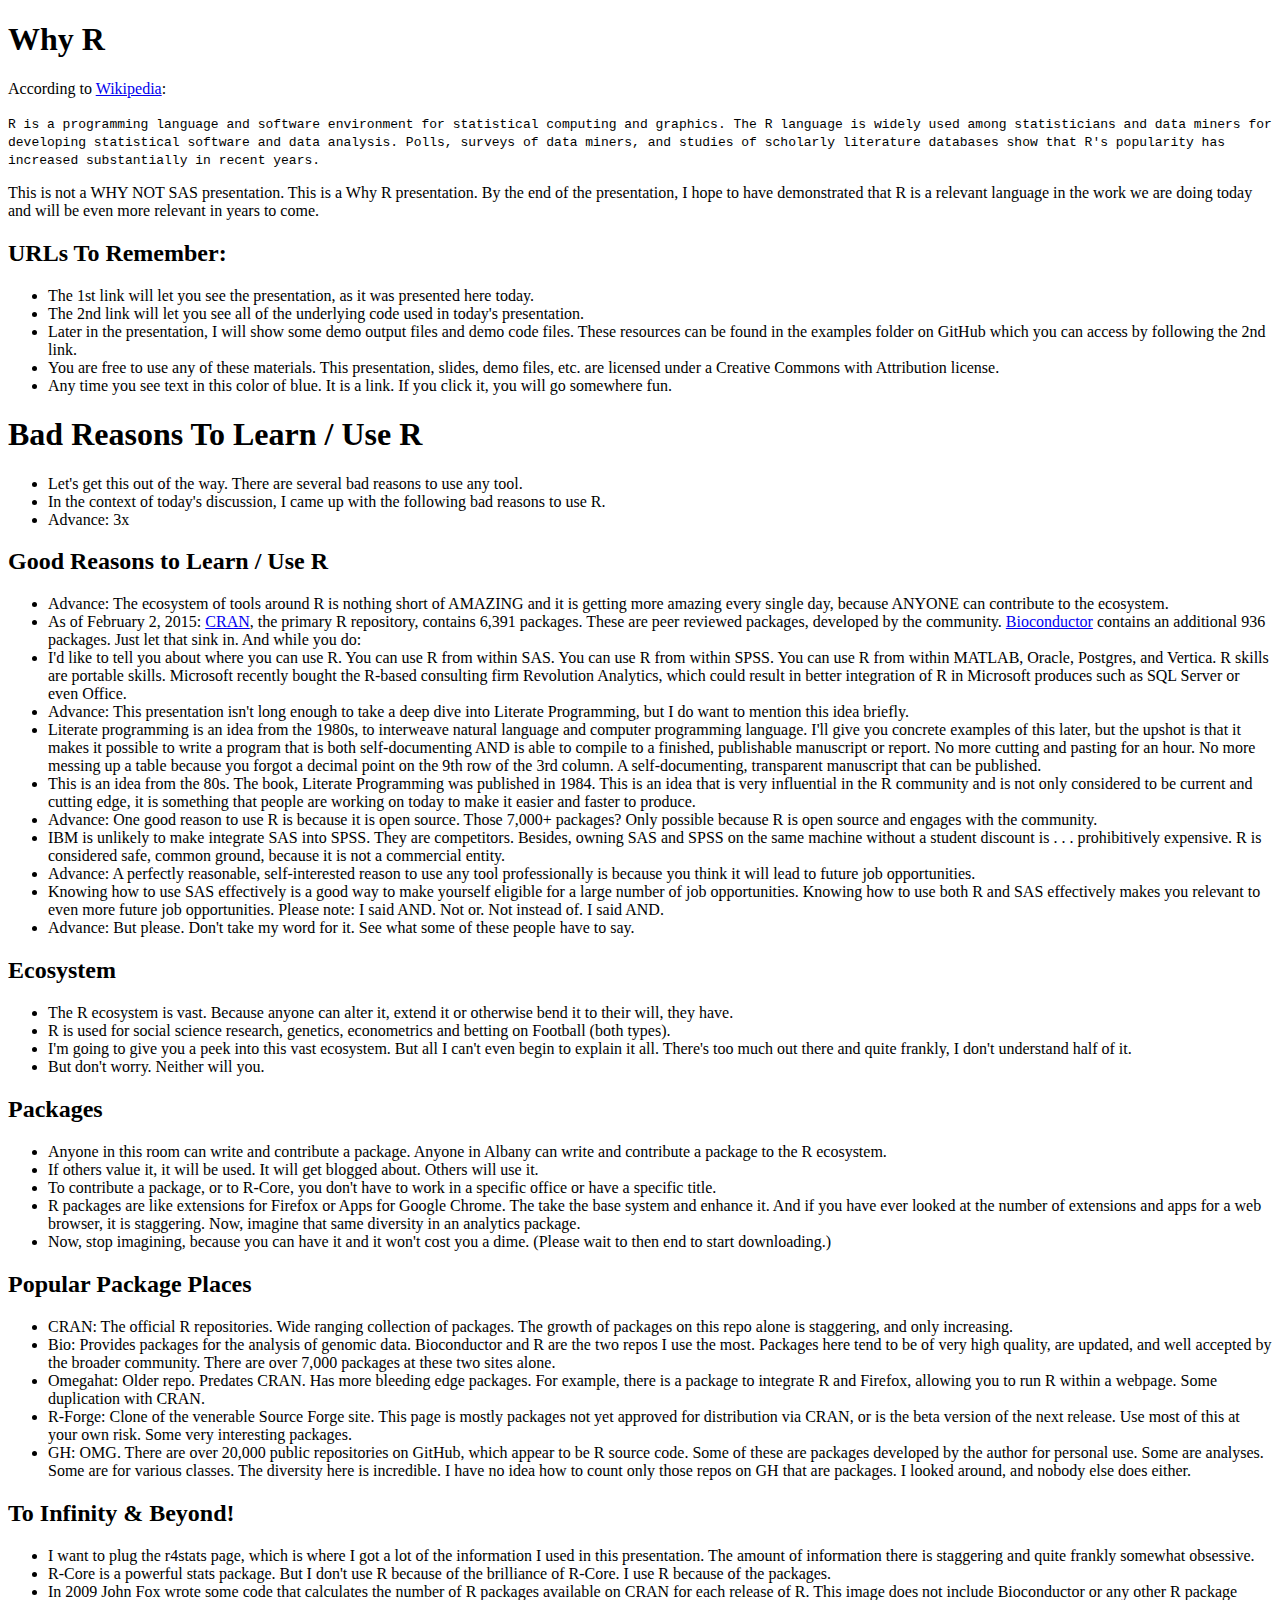
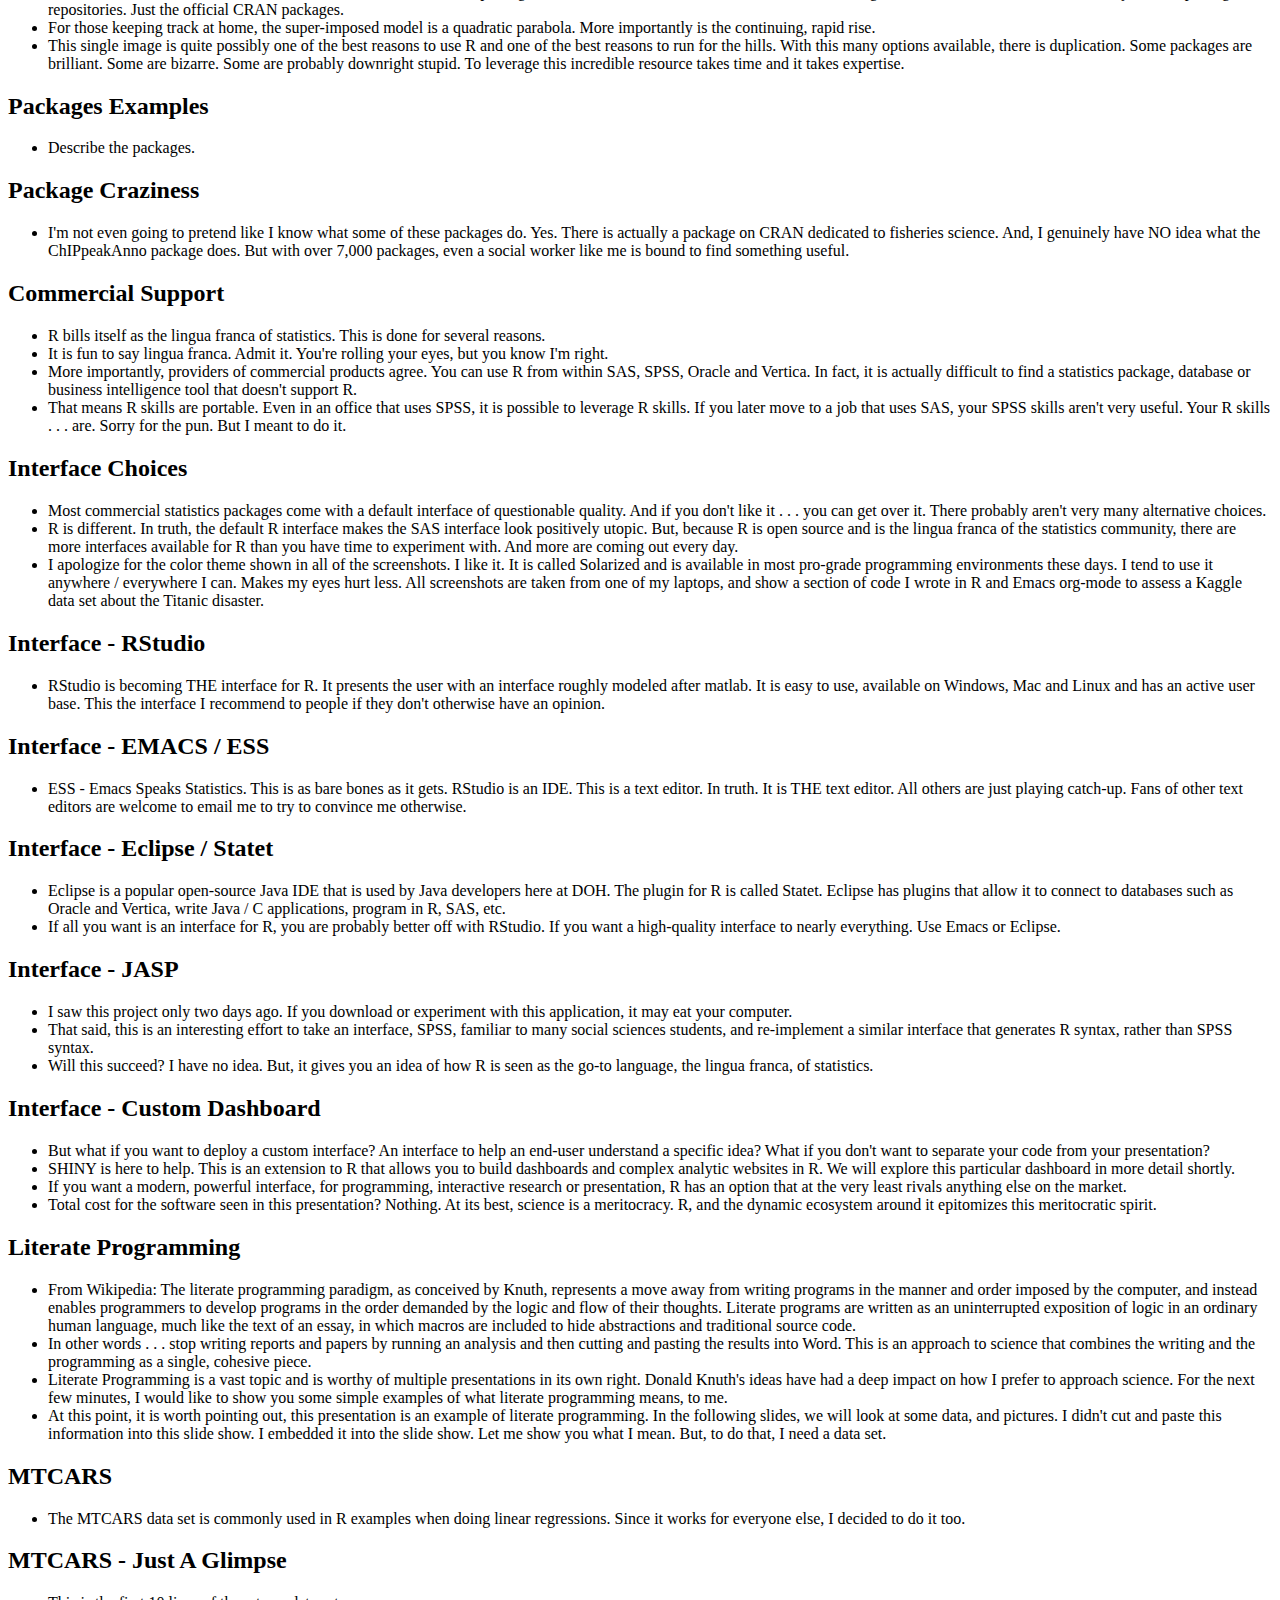
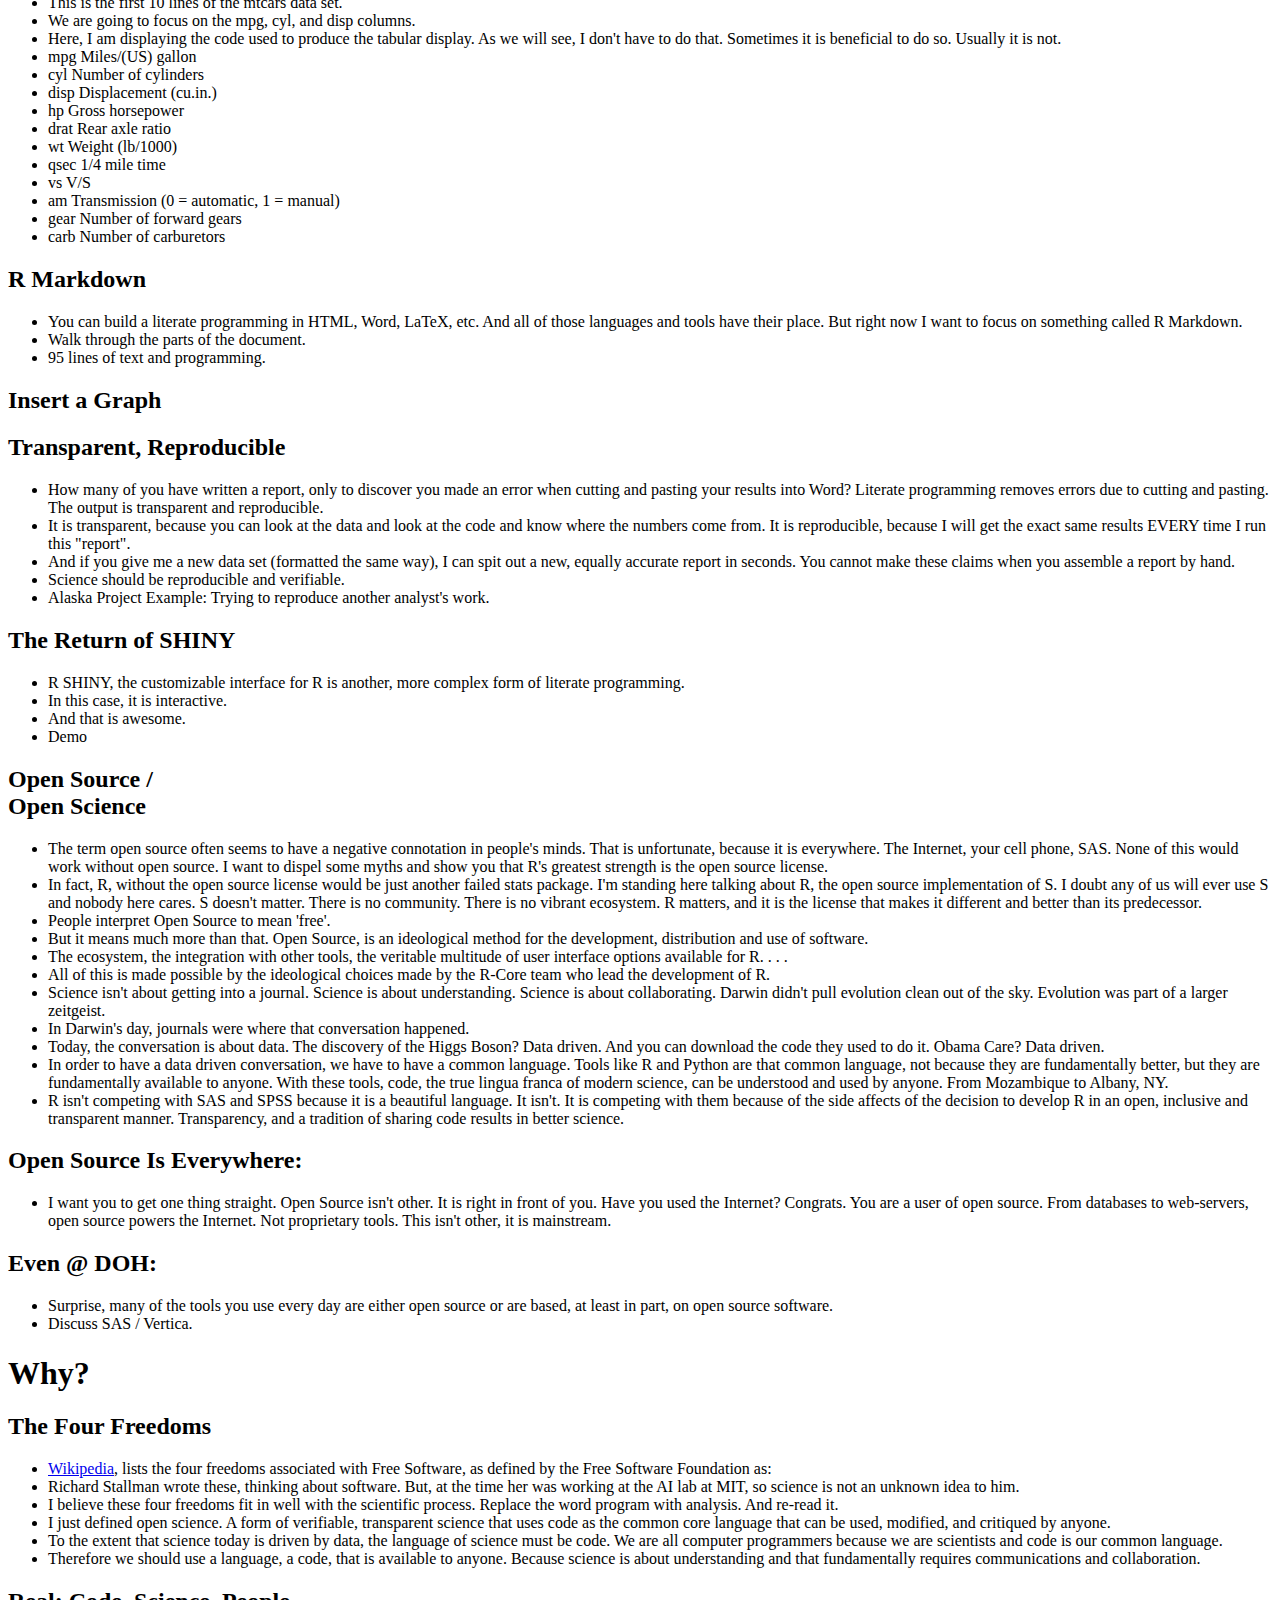
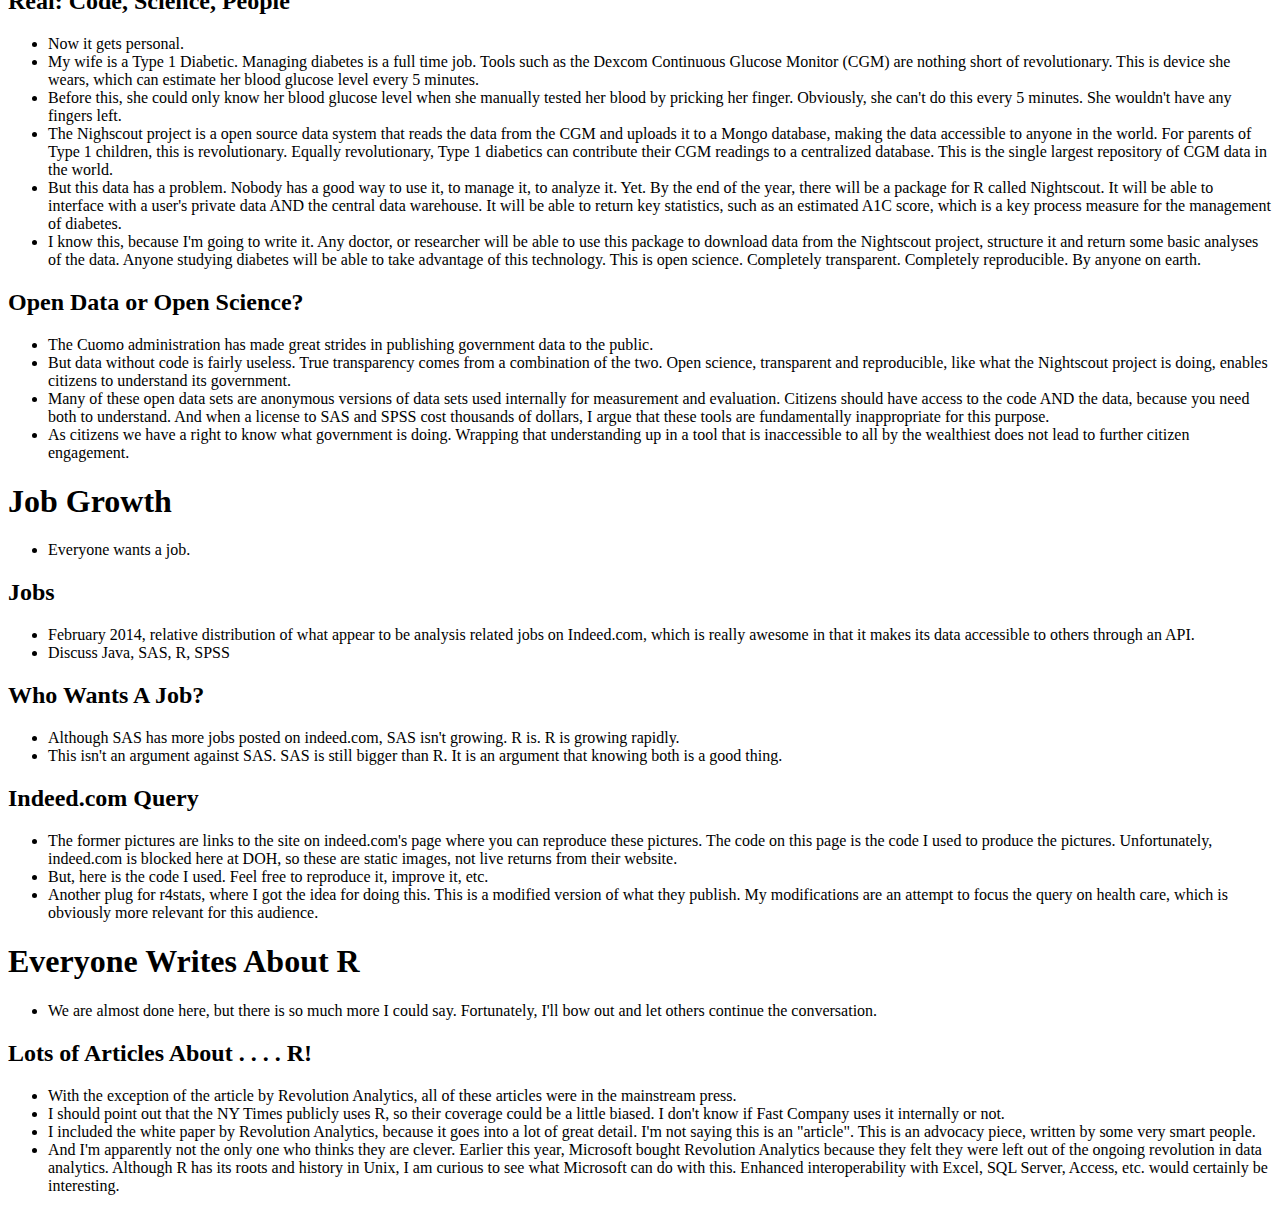
<file: notes.html>
<!doctype html>
<html lang="en">

  <head>
	<meta charset="utf-8">

	<title>Why R</title>

	<meta name="description" content="My notes, in case I can't fully leverage reveal.js.">
	<meta name="author" content="Andy Choens, MSW">

	<!--[if lt IE 9]>
		<script src="lib/js/html5shiv.js"></script>
		<![endif]-->
  </head>

  <body>
    <h1> Why R</h1>
    <p>According
      to <a href="https://en.wikipedia.org/wiki/R_%28programming_language%29">Wikipedia</a>:</p>
    <code>
      R is a programming language and software environment for
      statistical computing and graphics. The R language is widely
      used among statisticians and data miners for developing
      statistical software and data analysis. Polls, surveys of data
      miners, and studies of scholarly literature databases show that
      R's popularity has increased substantially in recent years.
    </code>
    <p>
      This is not a WHY NOT SAS presentation. This is a Why R
      presentation. By the end of the presentation, I hope to
      have demonstrated that R is a relevant language in the
      work we are doing today and will be even more relevant
      in years to come.
    </p>

    <h2>URLs To Remember:</h2>
    <ul>
      <li>
        The 1st link will let you see the presentation, as
        it was presented here today.
      </li>
      <li>
        The 2nd link will let you see all of the underlying
        code used in today's presentation.
      </li>
      <li>
        Later in the presentation, I will show some demo
        output files and demo code files. These resources can be
        found in the examples folder on GitHub which you can
        access by following the 2nd link.
      </li>
      <li>
        You are free to use any of these materials. This presentation,
        slides, demo files, etc. are licensed under a Creative Commons
        with Attribution license.
      </li>
      <li>
        Any time you see text in this color of
        blue. It is a link. If you click it,
        you will go somewhere fun.
      </li>
    </ul>

    <h1>Bad Reasons To Learn / Use R</h1>
    <ul>
      <li>
        Let's get this out of the way. There are
        several bad reasons to use any tool.
      </li>
      <li>
        In the context of today's discussion, I came
        up with the following bad reasons to use R.
      </li>
      <li>
        Advance: 3x
      </li>
    </ul>

    <h2>Good Reasons to Learn / Use R</h2>
    <ul>              
      <li>
        Advance: The ecosystem of tools around R is nothing
        short of AMAZING and it is getting more amazing every
        single day, because ANYONE can contribute to the
        ecosystem.
      </li>
      <li>
        As of February 2, 2015: <a href="http://cran.r-project.org/web/packages/">CRAN</a>,
        the primary R repository, contains 6,391
        packages. These are peer reviewed packages, developed
        by the community. <a href="http://www.bioconductor.org/packages/release/BiocViews.html#___Software">Bioconductor</a> contains
        an additional 936 packages. Just let that sink in. And while you do:
      </li>
      <li>
        I'd like to tell you about where you can use R. You
        can use R from within SAS. You can use R from within
        SPSS. You can use R from within MATLAB, Oracle,
        Postgres, and Vertica. R skills are portable
        skills. Microsoft recently bought the R-based
        consulting firm Revolution Analytics, which could
        result in better integration of R in Microsoft
        produces such as SQL Server or even Office.
      </li>  
      <li>
        Advance: This presentation isn't long enough to take a
        deep dive into Literate Programming, but I do want to
        mention this idea briefly.
      </li>
      <li>
        Literate programming is an idea from the 1980s, to
        interweave natural language and computer programming
        language. I'll give you concrete examples of this
        later, but the upshot is that it makes it possible to
        write a program that is both self-documenting AND is
        able to compile to a finished, publishable manuscript
        or report. No more cutting and pasting for an hour. No
        more messing up a table because you forgot a decimal
        point on the 9th row of the 3rd column. A
        self-documenting, transparent manuscript that can be
        published.
      </li>
      <li>
        This is an idea from the 80s. The book, Literate
        Programming was published in 1984. This is an idea
        that is very influential in the R community and is not
        only considered to be current and cutting edge, it is
        something that people are working on today to make it
        easier and faster to produce.
      </li>
      <li>
        Advance: One good reason to use R is because it is
        open source. Those 7,000+ packages? Only possible
        because R is open source and engages with the
        community.
      </li>
      <li>
        IBM is unlikely to make integrate SAS into SPSS. They
        are competitors. Besides, owning SAS and SPSS on the
        same machine without a student discount is
        . . . prohibitively expensive. R is considered safe,
        common ground, because it is not a commercial entity.
      </li>
      <li>
        Advance: A perfectly reasonable, self-interested
        reason to use any tool professionally is because you
        think it will lead to future job opportunities.
      </li>
      <li>
        Knowing how to use SAS effectively is a good way to
        make yourself eligible for a large number of job
        opportunities. Knowing how to use both R <emphasis>and</emphasis>
        SAS effectively makes you relevant to even more future
        job opportunities. Please note: I said AND. Not
        or. Not instead of. I said AND.
      </li>
      <li>
        Advance: But please. Don't take my word for it. See
        what some of these people have to say.
      </li>
    </ul>

    <h2>Ecosystem</h2>
    <ul>
      <li>
        The R ecosystem is vast. Because anyone can alter it,
        extend it or otherwise bend it to their will, they
        have.
      </li>
      <li>
        R is used for social science research, genetics,
        econometrics and betting on Football (both types).
      </li>
      <li>
        I'm going to give you a peek into this vast
        ecosystem. But all I can't even begin to explain it
        all. There's too much out there and quite frankly, I
        don't understand half of it.
      </li>
      <li>
        But don't worry. Neither will you.
      </li>
    </ul>

    <h2>Packages</h2>
    <ul>
      <li>
        Anyone in this room can write and contribute a package. Anyone
        in Albany can write and contribute a package to the R
        ecosystem.
      </li>
      <li>
        If others value it, it will be used. It will get blogged
        about. Others will use it.
      </li>
      <li>
        To contribute a package, or to R-Core, you don't have to work
        in a specific office or have a specific title.
      </li>
      <li>
        R packages are like extensions for Firefox or Apps for Google
        Chrome. The take the base system and enhance it. And if you
        have ever looked at the number of extensions and apps for a
        web browser, it is staggering. Now, imagine that same
        diversity in an analytics package.
      </li>
      <li>
        Now, stop imagining, because you can have it and it won't cost
        you a dime. (Please wait to then end to start downloading.)
      </li>
    </ul>

    <h2>Popular Package Places</h2>
    <ul>
      <li> CRAN: The official R repositories. Wide ranging collection
        of packages. The growth of packages on this repo alone is
        staggering, and only increasing.
      </li>
      <li>
        Bio: Provides packages for the analysis of genomic
        data. Bioconductor and R are the two repos I use the
        most. Packages here tend to be of very high quality, are
        updated, and well accepted by the broader community. There are
        over 7,000 packages at these two sites alone.
      </li>
      <li>
        Omegahat: Older repo. Predates CRAN. Has more bleeding edge
        packages. For example, there is a package to integrate R and
        Firefox, allowing you to run R within a webpage. Some
        duplication with CRAN.
      </li>
      <li>
        R-Forge: Clone of the venerable Source Forge site. This page
        is mostly packages not yet approved for distribution via CRAN,
        or is the beta version of the next release. Use most of this
        at your own risk. Some very interesting packages.
      </li>
      <li>
        GH: OMG. There are over 20,000 public repositories on GitHub,
        which appear to be R source code. Some of these are packages
        developed by the author for personal use. Some are
        analyses. Some are for various classes. The diversity here is
        incredible. I have no idea how to count only those repos on GH
        that are packages. I looked around, and nobody else does
        either.
      </li>
    </ul>

    <h2>To Infinity & Beyond!</h2>
    <ul>
      <li>
        I want to plug the r4stats page, which is where I got a lot of
        the information I used in this presentation. The amount of
        information there is staggering and quite frankly somewhat
        obsessive.
      </li>
      <li> R-Core is a powerful stats package. But I don't use R
        because of the brilliance of R-Core. I use R because of the
        packages. 
      </li>
      <li>
        In 2009 John Fox wrote some code that calculates the number of
        R packages available on CRAN for each release of R. This image
        does not include Bioconductor or any other R package
        repositories. Just the official CRAN packages.
      </li>
      <li>
        For those keeping track at home, the super-imposed model is a
        quadratic parabola. More importantly is the continuing, rapid
        rise.
      </li>
      <li>
        This single image is quite possibly one of the best reasons to
        use R and one of the best reasons to run for the hills. With
        this many options available, there is duplication. Some
        packages are brilliant. Some are bizarre. Some are probably
        downright stupid. To leverage this incredible resource takes
        time and it takes expertise.
      </li>
    </ul>

    <h2>Packages Examples</h2>
    <ul>
      <li>
        Describe the packages.
      </li>
    </ul>

    <h2>Package Craziness</h2>
    <ul>
      <li>
        I'm not even going to pretend like I know what some of these
        packages do. Yes. There is actually a package on CRAN
        dedicated to fisheries science. And, I genuinely have NO idea
        what the ChIPpeakAnno package does. But with over 7,000
        packages, even a social worker like me is bound to find
        something useful.
      </li>
    </ul>

    <h2>Commercial Support</h2>
    <ul>
      <li>
        R bills itself as the lingua franca of statistics. This is
        done for several reasons.
      </li>
      <li>
        It is fun to say lingua franca. Admit it. You're rolling your
        eyes, but you know I'm right.
      </li>
      <li>
        More importantly, providers of commercial products agree. You
        can use R from within SAS, SPSS, Oracle and Vertica. In fact,
        it is actually difficult to find a statistics package,
        database or business intelligence tool that doesn't support R.
      </li>
      <li>
        That means R skills are portable. Even in an office that uses
        SPSS, it is possible to leverage R skills. If you later move
        to a job that uses SAS, your SPSS skills aren't very
        useful. Your R skills . . . are. Sorry for the pun. But I
        meant to do it.
      </li>
    </ul>

    <h2>Interface Choices</h2>
    <ul>
      <li>
        Most commercial statistics packages come with a default
        interface of questionable quality. And if you don't like it
        . . . you can get over it. There probably aren't very many
        alternative choices.
      </li>
      <li>
        R is different. In truth, the default R interface makes the
        SAS interface look positively utopic. But, because R is open
        source and is the lingua franca of the statistics community,
        there are more interfaces available for R than you have time
        to experiment with. And more are coming out every day.
      </li>
      <li>
        I apologize for the color theme shown in all of the
        screenshots. I like it. It is called Solarized and is
        available in most pro-grade programming environments these
        days. I tend to use it anywhere / everywhere I can. Makes my
        eyes hurt less. All screenshots are taken from one of my
        laptops, and show a section of code I wrote in R and Emacs
        org-mode to assess a Kaggle data set about the Titanic
        disaster.
      </li>
    </ul>

    <h2>Interface - RStudio</h2>
    <ul>
      <li>
        RStudio is becoming THE interface for R. It presents the user
        with an interface roughly modeled after matlab. It is easy to
        use, available on Windows, Mac and Linux and has an active
        user base. This the interface I recommend to people if they
        don't otherwise have an opinion.
      </li>
    </ul>

    <h2>Interface - EMACS / ESS</h2>
    <ul>
      <li>
        ESS - Emacs Speaks Statistics. This is as bare bones as it
        gets. RStudio is an IDE. This is a text editor. In truth. It
        is THE text editor. All others are just playing catch-up. Fans
        of other text editors are welcome to email me to try to
        convince me otherwise.
      </li>
    </ul>

    <h2>Interface - Eclipse / Statet</h2>
    <ul>
      <li>
        Eclipse is a popular open-source Java IDE that is used by Java
        developers here at DOH. The plugin for R is called
        Statet. Eclipse has plugins that allow it to connect to
        databases such as Oracle and Vertica, write Java / C
        applications, program in R, SAS, etc.
      </li>
      <li>
        If all you want is an interface for R, you are probably better
        off with RStudio. If you want a high-quality interface to
        nearly everything. Use Emacs or Eclipse.
      </li>
    </ul>

    <h2>Interface - JASP</h2>
    <ul>
      <li>
        I saw this project only two days ago. If you download or
        experiment with this application, it may eat your computer.
      </li>
      <li>
        That said, this is an interesting effort to take an interface,
        SPSS, familiar to many social sciences students, and
        re-implement a similar interface that generates R syntax,
        rather than SPSS syntax.
      </li>
      <li>
        Will this succeed? I have no idea. But, it gives you
        an idea of how R is seen as the go-to language, the
        lingua franca, of statistics.
      </li>
    </ul>

    <h2>Interface - Custom Dashboard</h2>
    <ul>
      <li>
        But what if you want to deploy a custom
        interface? An interface to help an end-user
        understand a specific idea? What if you don't
        want to separate your code from your
        presentation?
      </li>
      <li>
        SHINY is here to help. This is an extension to
        R that allows you to build dashboards and
        complex analytic websites in R. We will
        explore this particular dashboard in more
        detail shortly.
      </li>
      <li>
        If you want a modern, powerful interface, for
        programming, interactive research or
        presentation, R has an option that at the very
        least rivals anything else on the market.
      </li>
      <li>
        Total cost for the software seen in this
        presentation? Nothing. At its best, science is
        a meritocracy. R, and the dynamic ecosystem
        around it epitomizes this meritocratic spirit.
      </li>
    </ul>

    <h2>Literate Programming</h2>
    <ul>
      <li>
        From Wikipedia: The literate programming paradigm, as
        conceived by Knuth, represents a move away from
        writing programs in the manner and order imposed by
        the computer, and instead enables programmers to
        develop programs in the order demanded by the logic
        and flow of their thoughts. Literate programs are
        written as an uninterrupted exposition of logic in an
        ordinary human language, much like the text of an
        essay, in which macros are included to hide
        abstractions and traditional source code.
      </li>
      <li>
        In other words . . . stop writing reports and papers
        by running an analysis and then cutting and pasting
        the results into Word. This is an approach to science
        that combines the writing and the programming as a
        single, cohesive piece.
      </li>
      <li>
        Literate Programming is a vast topic and is worthy of
        multiple presentations in its own right. Donald
        Knuth's ideas have had a deep impact on how I prefer
        to approach science. For the next few minutes, I would
        like to show you some simple examples of what literate
        programming means, to me.
      </li>
      <li>
        At this point, it is worth pointing out, this
        presentation is an example of literate programming. In
        the following slides, we will look at some data, and
        pictures. I didn't cut and paste this information into
        this slide show. I embedded it into the slide
        show. Let me show you what I mean. But, to do that, I
        need a data set.
      </li>
    </ul>

    <h2>MTCARS</h2>
    <ul>
      <li>
        The MTCARS data set is commonly used in R examples when doing
        linear regressions. Since it works for everyone else, I
        decided to do it too.
      </li>
    </ul>

    <h2>MTCARS - Just A Glimpse</h2>
    <ul>
      <li>
        This is the first 10 lines of the
        mtcars data set.
      </li>
      <li>
        We are going to focus on the mpg, cyl, and
        disp columns.
      </li>
      <li>
        Here, I am displaying the code used to
        produce the tabular display. As we will
        see, I don't have to do that. Sometimes it
        is beneficial to do so. Usually it is not.
      </li>
      <li>
        mpg 	Miles/(US) gallon
      </li>
      <li>
        cyl 	Number of cylinders
      </li>
      <li>
        disp 	Displacement (cu.in.)
      </li>
      <li>
        hp 	Gross horsepower
      </li>
      <li>
        drat 	Rear axle ratio
      </li>
      <li>
        wt 	Weight (lb/1000)
      </li>
      <li>
        qsec 	1/4 mile time
      </li>
      <li>
        vs 	V/S
      </li>
      <li>
        am 	Transmission (0 = automatic, 1 =
        manual)
      </li>
      <li>
        gear 	Number of forward gears
      </li>
      <li>
        carb 	Number of carburetors
      </li>
    </ul>

    <h2> R Markdown</h2>
    <ul>
      <li>
        You can build a literate programming in HTML,
        Word, LaTeX, etc. And all of those languages
        and tools have their place. But right now I
        want to focus on something called R Markdown.
      </li>
      <li>
        Walk through the parts of the document.
      </li>
      <li>
        95 lines of text and programming.
      </li>
    </ul>

    <h2>Insert a Graph</h2>

    <h2>Transparent, Reproducible</h2>
    <ul>
      <li>
        How many of you have written a report, only to
        discover you made an error when cutting and pasting
        your results into Word? Literate programming removes
        errors due to cutting and pasting. The output is
        transparent and reproducible.
      </li>
      <li>
        It is transparent, because you can look at
        the data and look at the code and know where
        the numbers come from. It is reproducible,
        because I will get the exact same results
        EVERY time I run this "report".
      </li>
      <li>
        And if you give me a new data set (formatted
        the same way), I can spit out a new, equally
        accurate report in seconds. You cannot make
        these claims when you assemble a report by hand.
      </li>
      <li>
        Science should be reproducible and verifiable. 
      </li>
      <li>
        Alaska Project Example: Trying to reproduce another
        analyst's work.
      </li>
    </ul>

    <h2>The Return of SHINY</h2>
    <ul>
      <li>
        R SHINY, the customizable interface for R is
        another, more complex form of literate programming.
      </li>
      <li>
        In this case, it is interactive.
      </li>
      <li>
        And that is awesome.
      </li>
      <li>
        Demo
      </li>
    </ul>

    <h2>Open Source /<br/> Open Science</h2>
    <ul>
      <li>
        The term open source often seems to have a negative
        connotation in people's minds. That is unfortunate,
        because it is everywhere. The Internet, your cell
        phone, SAS. None of this would work without open
        source. I want to dispel some myths and show you that
        R's greatest strength is the open source license.
      </li>
      <li>
        In fact, R, without the open source license would be
        just another failed stats package. I'm standing here
        talking about R, the open source implementation of
        S. I doubt any of us will ever use S and nobody here
        cares. S doesn't matter. There is no community. There
        is no vibrant ecosystem. R matters, and it is the
        license that makes it different and better than its
        predecessor.
      </li>
      <li>
        People interpret Open Source to mean 'free'.
      </li>
      <li>
        But it means much more than that. Open Source, is an
        ideological method for the development, distribution
        and use of software.
      </li>
      <li>
        The ecosystem, the integration with other tools, the
        veritable multitude of user interface options
        available for R. . . .
      </li>
      <li>
        All of this is made possible by the ideological
        choices made by the R-Core team who lead the
        development of R.
      </li>
      <li>
        Science isn't about getting into a journal. Science is
        about understanding. Science is about
        collaborating. Darwin didn't pull evolution clean out
        of the sky. Evolution was part of a larger zeitgeist.
      </li>
      <li>
        In Darwin's day, journals were where that conversation
        happened.
      </li>
      <li>
        Today, the conversation is about data. The discovery
        of the Higgs Boson? Data driven. And you can download
        the code they used to do it. Obama Care? Data
        driven.
      </li>
      <li>
        In order to have a data driven conversation, we have to have a
        common language. Tools like R and Python are that common
        language, not because they are fundamentally better, but they
        are fundamentally available to anyone. With these tools, code,
        the true lingua franca of modern science, can be understood
        and used by anyone. From Mozambique to Albany, NY.
      </li>
      <li>
        R isn't competing with SAS and SPSS because it is a beautiful
        language. It isn't. It is competing with them because of the
        side affects of the decision to develop R in an open,
        inclusive and transparent manner. Transparency, and a
        tradition of sharing code results in better science.
      </li>
    </ul>

    <h2>Open Source Is Everywhere:</h2>
    <ul>
      <li>
        I want you to get one thing straight. Open Source
        isn't other. It is right in front of you. Have you
        used the Internet? Congrats. You are a user of open
        source. From databases to web-servers, open source
        powers the Internet. Not proprietary tools. This isn't
        other, it is mainstream.
      </li>
    </ul>

    <h2>Even @ DOH:</h2>
    <ul>
      <li>
        Surprise, many of the tools you use every day are
        either open source or are based, at least in part, on
        open source software.
      </li>
      <li>
        Discuss SAS / Vertica.
      </li>
    </ul>

    <h1>Why?</h1>

    <h2> The Four Freedoms</h2>
    <ul>
      <li>
        <a href="https://en.wikipedia.org/wiki/Free_software">Wikipedia</a>,
        lists the four freedoms associated with Free Software,
        as defined by the Free Software Foundation as:
      </li>
      <li>
        Richard Stallman wrote these, thinking about
        software. But, at the time her was working at the AI
        lab at MIT, so science is not an unknown idea to him.
      </li>
      <li>
        I believe these four freedoms fit in well with the
        scientific process. Replace the word
        program with analysis. And re-read it.
      </li>
      <li>
        I just defined open science. A form of verifiable,
        transparent science that uses code as the common core
        language that can be used, modified, and critiqued by
        anyone.
      </li>
      <li>
        To the extent that science today is driven by data,
        the language of science must be code. We are all
        computer programmers because we are scientists and
        code is our common language.
      </li>
      <li>
        Therefore we should use a language, a code, that is
        available to anyone. Because science is about
        understanding and that fundamentally requires
        communications and collaboration.
      </li>
    </ul>

    <h2>Real: Code, Science, People</h2>
    <ul>
      <li>
        Now it gets personal.
      </li>
      <li>
        My wife is a Type 1 Diabetic. Managing diabetes is a
        full time job. Tools such as the Dexcom Continuous
        Glucose Monitor (CGM) are nothing short of
        revolutionary. This is device she wears, which can
        estimate her blood glucose level every 5 minutes.
      </li>
      <li>
        Before this, she could only know her blood glucose
        level when she manually tested her blood by pricking
        her finger. Obviously, she can't do this every 5
        minutes. She wouldn't have any fingers left.
      </li>
      <li>
        The Nighscout project is a open source data system
        that reads the data from the CGM and uploads it to a
        Mongo database, making the data accessible to anyone
        in the world. For parents of Type 1 children, this is
        revolutionary. Equally revolutionary, Type 1 diabetics
        can contribute their CGM readings to a centralized
        database. This is the single largest repository of CGM
        data in the world.
      </li>
      <li>
        But this data has a problem. Nobody has a good way to
        use it, to manage it, to analyze it. Yet. By the end
        of the year, there will be a package for R called
        Nightscout. It will be able to interface with a user's
        private data AND the central data warehouse. It will
        be able to return key statistics, such as an estimated
        A1C score, which is a key process measure for the
        management of diabetes.
      </li>
      <li>
        I know this, because I'm going to write it. Any
        doctor, or researcher will be able to use this package
        to download data from the Nightscout project,
        structure it and return some basic analyses of the
        data. Anyone studying diabetes will be able to take
        advantage of this technology. This is open
        science. Completely transparent. Completely
        reproducible. By anyone on earth.
      </li>
    </ul>

    <h2>Open Data or Open Science?</h2>
    <ul>
      <li>
        The Cuomo administration has made great strides in
        publishing government data to the public.
      </li>
      <li>
        But data without code is fairly useless. True
        transparency comes from a combination of the two. Open
        science, transparent and reproducible, like what the
        Nightscout project is doing, enables citizens to
        understand its government.
      </li>
      <li>
        Many of these open data sets are anonymous versions
        of data sets used internally for measurement and
        evaluation. Citizens should have access to the code
        AND the data, because you need both to understand. And
        when a license to SAS and SPSS cost thousands of
        dollars, I argue that these tools are fundamentally
        inappropriate for this purpose.
      </li>
      <li>
        As citizens we have a right to know what government is
        doing. Wrapping that understanding up in a tool that
        is inaccessible to all by the wealthiest does not lead
        to further citizen engagement.
      </li>
    </ul>

    <h1>Job Growth</h1>
    <ul>
      <li>
        Everyone wants a job.
      </li>
    </ul>

    <h2>Jobs</h2>
    <ul>
      <li>
        February 2014, relative distribution of what appear to
        be analysis related jobs on Indeed.com, which is
        really awesome in that it makes its data accessible to
        others through an API.
      </li>
      <li>
        Discuss Java, SAS, R, SPSS
      </li>
    </ul>

    <h2>Who Wants A Job?</h2>
    <ul>
      <li>
        Although SAS has more jobs posted on indeed.com, SAS
        isn't growing. R is. R is growing rapidly.
      </li>
      <li>
        This isn't an argument against SAS. SAS is still
        bigger than R. It is an argument that knowing both is
        a good thing.
      </li>
    </ul>

    <h2>Indeed.com Query</h2>
    <ul>
      <li>
        The former pictures are links to the site on
        indeed.com's page where you can reproduce these
        pictures. The code on this page is the code I used to
        produce the pictures. Unfortunately, indeed.com is
        blocked here at DOH, so these are static images, not
        live returns from their website.
      </li>
      <li>
        But, here is the code I used. Feel free to reproduce
        it, improve it, etc.
      </li>
      <li>
        Another plug for r4stats, where I got the idea for
        doing this. This is a modified version of what they
        publish. My modifications are an attempt to focus the
        query on health care, which is obviously more relevant
        for this audience.
      </li>
    </ul>

    <h1>Everyone Writes About R</h1>
    <ul>
      <li>
        We are almost done here, but there is so much more I
        could say. Fortunately, I'll bow out and let others
        continue the conversation.
      </li>
    </ul>

    <h2>Lots of Articles About . . . . R!</h2>
    <ul>
      <li>
        With the exception of the article by Revolution
        Analytics, all of these articles were in the
        mainstream press.
      </li>
      <li>
        I should point out that the NY Times publicly uses R,
        so their coverage could be a little biased. I don't
        know if Fast Company uses it internally or not.
      </li>
      <li>
        I included the white paper by Revolution Analytics,
        because it goes into a lot of great detail. I'm not
        saying this is an "article". This is an advocacy
        piece, written by some very smart people.
      </li>
      <li>
        And I'm apparently not the only one who thinks they
        are clever. Earlier this year, Microsoft bought
        Revolution Analytics because they felt they were left
        out of the ongoing revolution in data
        analytics. Although R has its roots and history in
        Unix, I am curious to see what Microsoft can do with
        this. Enhanced interoperability with Excel, SQL
        Server, Access, etc. would certainly be interesting.
      </li>
    </ul>
  </body>
</html>
</file>
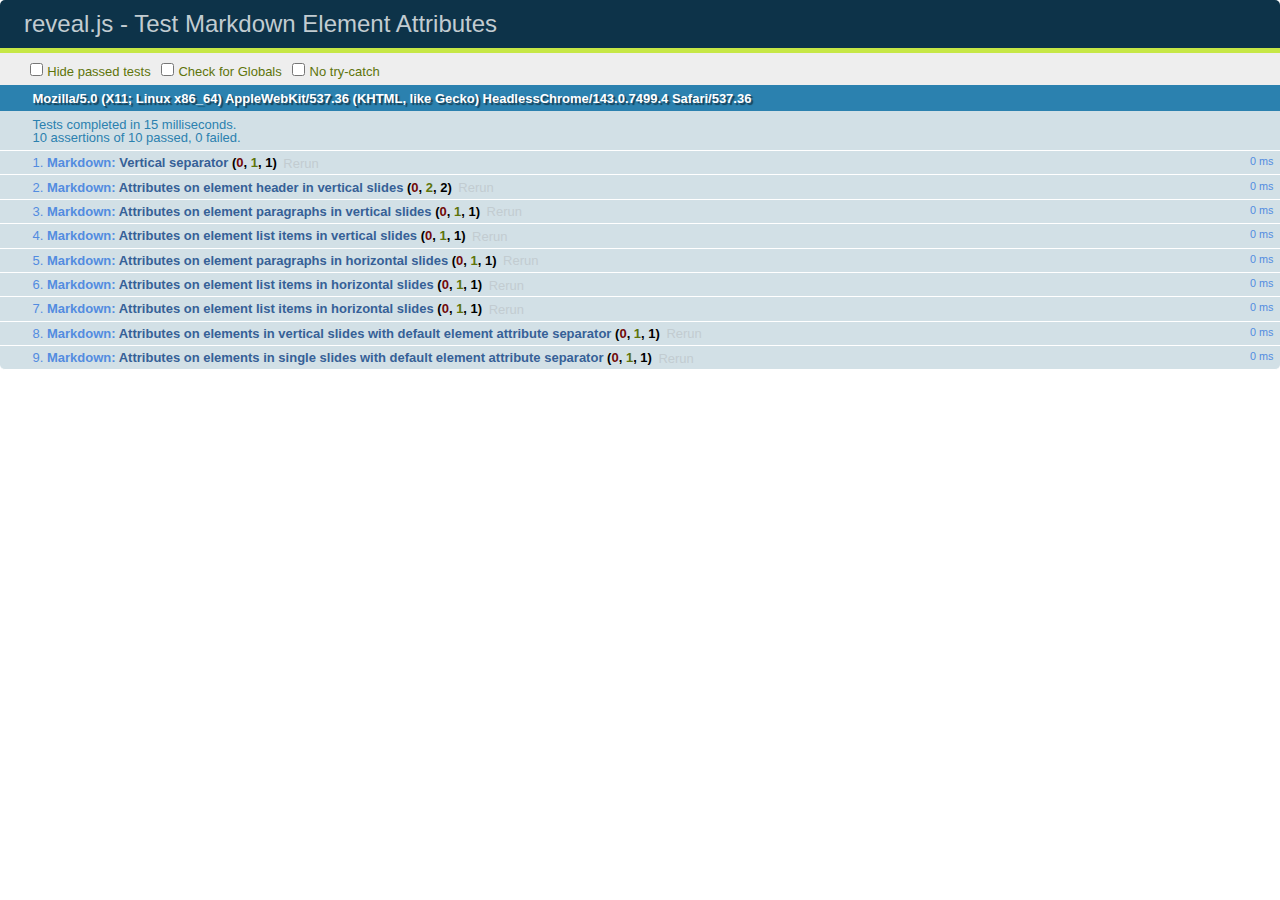
<file: test/test-markdown-element-attributes.html>
<!doctype html>
<html lang="en">

	<head>
		<meta charset="utf-8">

		<title>reveal.js - Test Markdown Element Attributes</title>

		<link rel="stylesheet" href="../css/reveal.css">
		<link rel="stylesheet" href="qunit-1.12.0.css">
	</head>

	<body style="overflow: auto;">

		<div id="qunit"></div>
		<div id="qunit-fixture"></div>

		<div class="reveal" style="display: none;">

			<div class="slides">

				<!-- <section data-markdown="example.md" data-separator="^\n\n\n" data-separator-vertical="^\n\n"></section> -->

				<!-- Slides are separated by newline + three dashes + newline, vertical slides identical but two dashes -->
				<section data-markdown data-separator="^\n---\n$" data-separator-vertical="^\n--\n$" data-element-attributes="{_\s*?([^}]+?)}">>
					<script type="text/template">
						## Slide 1.1
						<!-- {_class="fragment fade-out" data-fragment-index="1"} -->

						--

						## Slide 1.2
						<!-- {_class="fragment shrink"} -->

						Paragraph 1
						<!-- {_class="fragment grow"} -->

						Paragraph 2
						<!-- {_class="fragment grow"} -->

						- list item 1 <!-- {_class="fragment roll-in"} -->
						- list item 2 <!-- {_class="fragment roll-in"} -->
						- list item 3 <!-- {_class="fragment roll-in"} -->


						---

						## Slide 2


						Paragraph 1.2  
						multi-line <!-- {_class="fragment highlight-red"} -->

						Paragraph 2.2 <!-- {_class="fragment highlight-red"} -->

						Paragraph 2.3 <!-- {_class="fragment highlight-red"} -->

						Paragraph 2.4 <!-- {_class="fragment highlight-red"} -->

						- list item 1 <!-- {_class="fragment highlight-green"} -->
						- list item 2<!-- {_class="fragment highlight-green"} -->
						- list item 3<!-- {_class="fragment highlight-green"} -->
						- list item 4
						<!-- {_class="fragment highlight-green"} -->
						- list item 5<!-- {_class="fragment highlight-green"} -->

						Test

						![Example Picture](examples/assets/image2.png)
						<!-- {_class="reveal stretch"} -->

					</script>
				</section>



				<section 	data-markdown data-separator="^\n\n\n"
									data-separator-vertical="^\n\n"
									data-separator-notes="^Note:"
									data-charset="utf-8">
					<script type="text/template">
						# Test attributes in Markdown with default separator
						## Slide 1 Def <!-- .element: class="fragment highlight-red" data-fragment-index="1" -->


						## Slide 2 Def
						<!-- .element: class="fragment highlight-red" -->

					</script>
				</section>

				<section data-markdown>
				  <script type="text/template">
					## Hello world
					A paragraph
					<!-- .element: class="fragment highlight-blue" -->
				  </script>
				</section>

				<section data-markdown>
				  <script type="text/template">
					## Hello world

					Multiple  
					Line
					<!-- .element: class="fragment highlight-blue" -->
				  </script>
				</section>

				<section data-markdown>
				  <script type="text/template">
					## Hello world

					Test<!-- .element: class="fragment highlight-blue" -->

					More Test
				  </script>
				</section>


			</div>

		</div>

		<script src="../lib/js/head.min.js"></script>
		<script src="../js/reveal.js"></script>
		<script src="../plugin/markdown/marked.js"></script>
		<script src="../plugin/markdown/markdown.js"></script>
		<script src="qunit-1.12.0.js"></script>

		<script src="test-markdown-element-attributes.js"></script>

	</body>
</html>
</file>
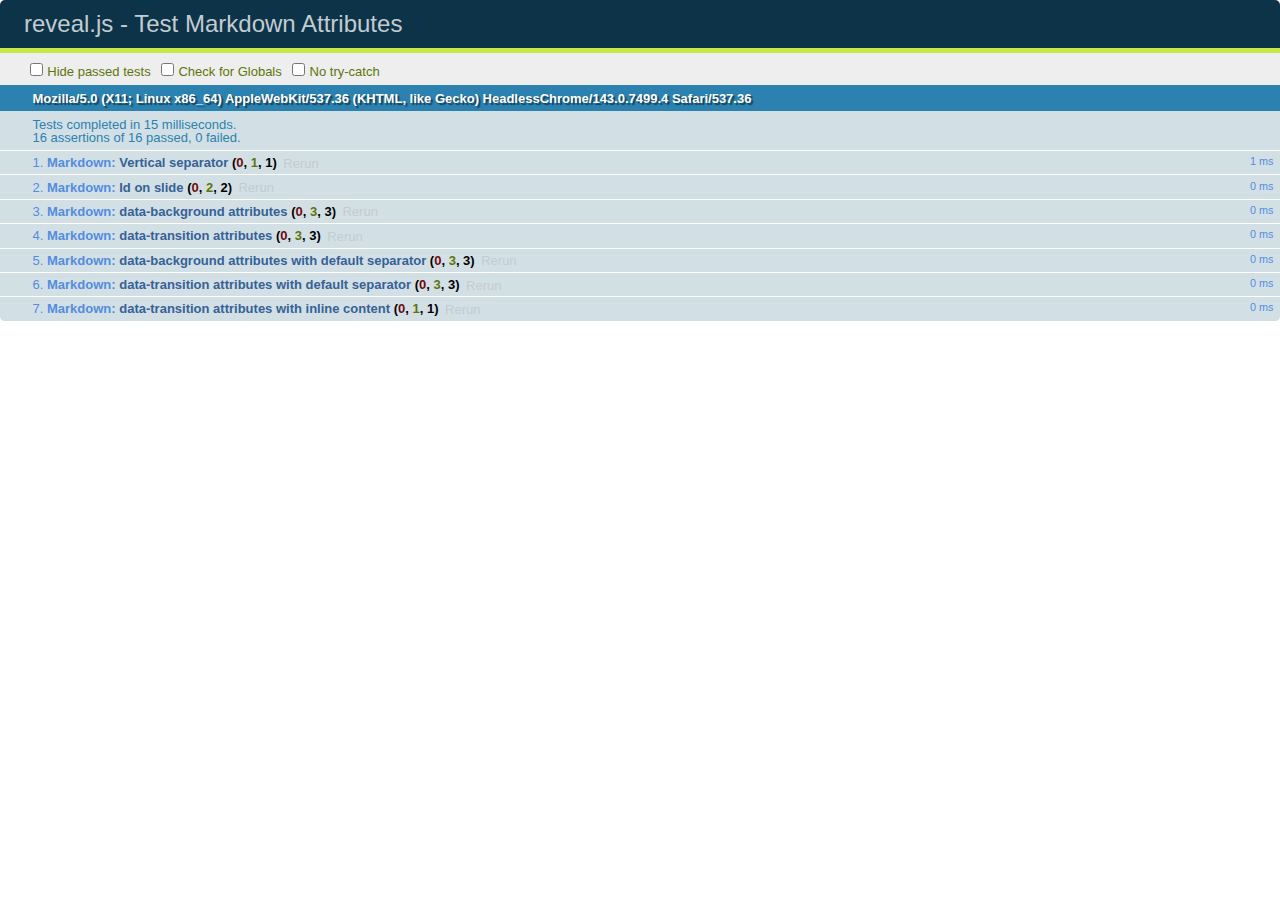
<file: test/test-markdown-slide-attributes.html>
<!doctype html>
<html lang="en">

	<head>
		<meta charset="utf-8">

		<title>reveal.js - Test Markdown Attributes</title>

		<link rel="stylesheet" href="../css/reveal.css">
		<link rel="stylesheet" href="qunit-1.12.0.css">
	</head>

	<body style="overflow: auto;">

		<div id="qunit"></div>
		<div id="qunit-fixture"></div>

		<div class="reveal" style="display: none;">

			<div class="slides">

				<!-- <section data-markdown="example.md" data-separator="^\n\n\n" data-separator-vertical="^\n\n"></section> -->

				<!-- Slides are separated by three lines, vertical slides by two lines, attributes are one any line starting with (spaces and) two dashes -->
				<section 	data-markdown data-separator="^\n\n\n"
									data-separator-vertical="^\n\n"
									data-separator-notes="^Note:"
									data-attributes="--\s(.*?)$"
									data-charset="utf-8">
					<script type="text/template">
						# Test attributes in Markdown
						## Slide 1



						## Slide 2
						<!-- -- id="slide2" data-transition="zoom" data-background="#A0C66B" -->


						## Slide 2.1
						<!-- -- data-background="#ff0000" data-transition="fade" -->


						## Slide 2.2
						[Link to Slide2](#/slide2)



						## Slide 3
						<!-- -- data-transition="zoom" data-background="#C6916B" -->



						## Slide 4
					</script>
				</section>

				<section 	data-markdown data-separator="^\n\n\n"
									data-separator-vertical="^\n\n"
									data-separator-notes="^Note:"
									data-charset="utf-8">
					<script type="text/template">
						# Test attributes in Markdown with default separator
						## Slide 1 Def



						## Slide 2 Def
						<!-- .slide: id="slide2def" data-transition="concave" data-background="#A7C66B" -->


						## Slide 2.1 Def
						<!-- .slide: data-background="#f70000" data-transition="page" -->


						## Slide 2.2 Def
						[Link to Slide2](#/slide2def)



						## Slide 3 Def
						<!-- .slide: data-transition="concave" data-background="#C7916B" -->



						## Slide 4
					</script>
				</section>

				<section data-markdown>
					<script type="text/template">
						<!-- .slide: data-background="#ff0000" -->
						## Hello world
					</script>
				</section>

				<section data-markdown>
					<script type="text/template">
						## Hello world
						<!-- .slide: data-background="#ff0000" -->
					</script>
				</section>

				<section data-markdown>
					<script type="text/template">
						## Hello world

						Test
						<!-- .slide: data-background="#ff0000" -->

						More Test
					</script>
				</section>

			</div>

		</div>

		<script src="../lib/js/head.min.js"></script>
		<script src="../js/reveal.js"></script>
		<script src="../plugin/markdown/marked.js"></script>
		<script src="../plugin/markdown/markdown.js"></script>
		<script src="qunit-1.12.0.js"></script>

		<script src="test-markdown-slide-attributes.js"></script>

	</body>
</html>
</file>
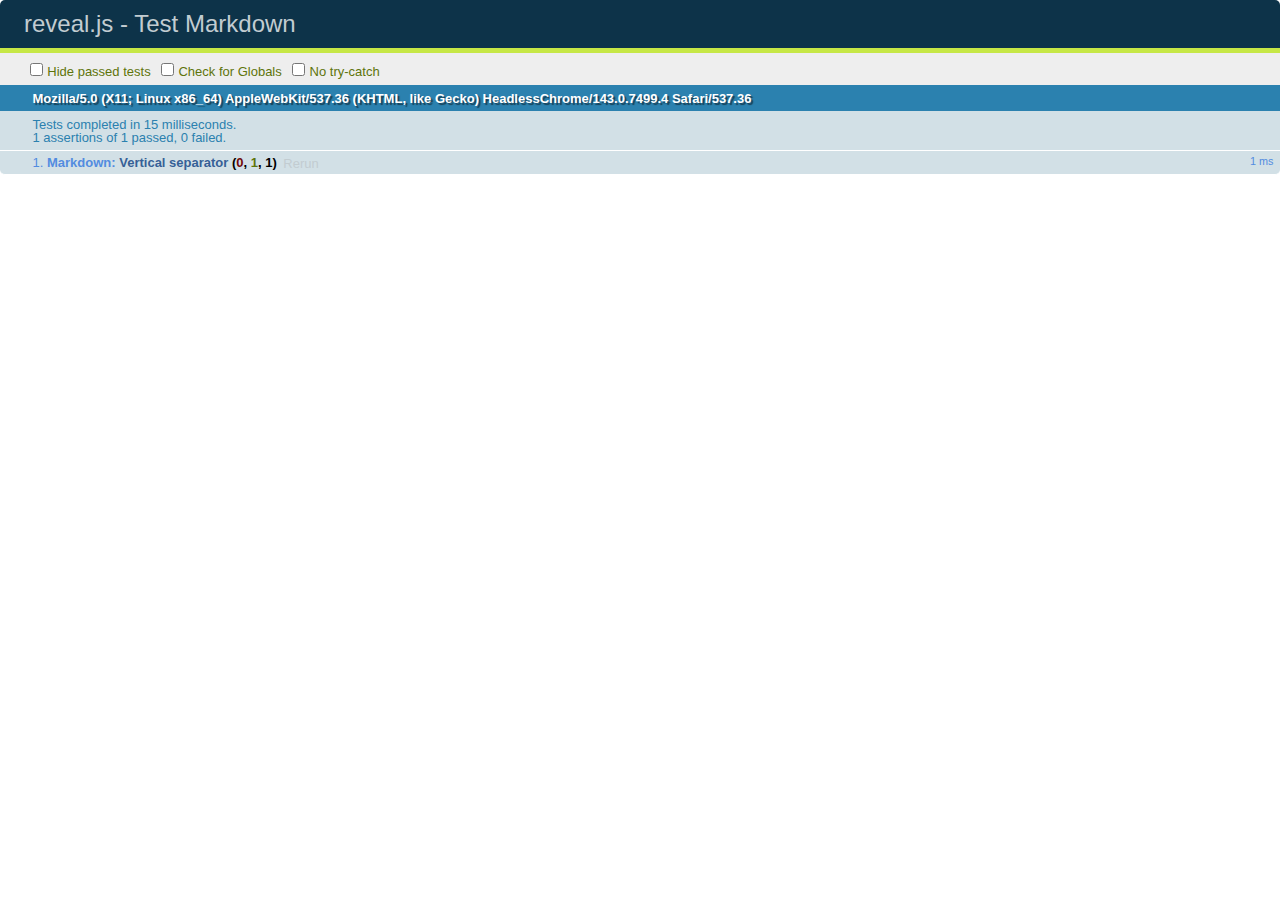
<file: test/test-markdown.html>
<!doctype html>
<html lang="en">

	<head>
		<meta charset="utf-8">

		<title>reveal.js - Test Markdown</title>

		<link rel="stylesheet" href="../css/reveal.css">
		<link rel="stylesheet" href="qunit-1.12.0.css">
	</head>

	<body style="overflow: auto;">

		<div id="qunit"></div>
  		<div id="qunit-fixture"></div>

		<div class="reveal" style="display: none;">

			<div class="slides">

				<!-- <section data-markdown="example.md" data-separator="^\n\n\n" data-separator-vertical="^\n\n"></section> -->

				<!-- Slides are separated by newline + three dashes + newline, vertical slides identical but two dashes -->
				<section data-markdown data-separator="^\n---\n$" data-separator-vertical="^\n--\n$">
					<script type="text/template">
						## Slide 1.1

						--

						## Slide 1.2

						---

						## Slide 2
					</script>
				</section>

			</div>

		</div>

		<script src="../lib/js/head.min.js"></script>
		<script src="../js/reveal.js"></script>
		<script src="../plugin/markdown/marked.js"></script>
		<script src="../plugin/markdown/markdown.js"></script>
		<script src="qunit-1.12.0.js"></script>

		<script src="test-markdown.js"></script>

	</body>
</html>
</file>
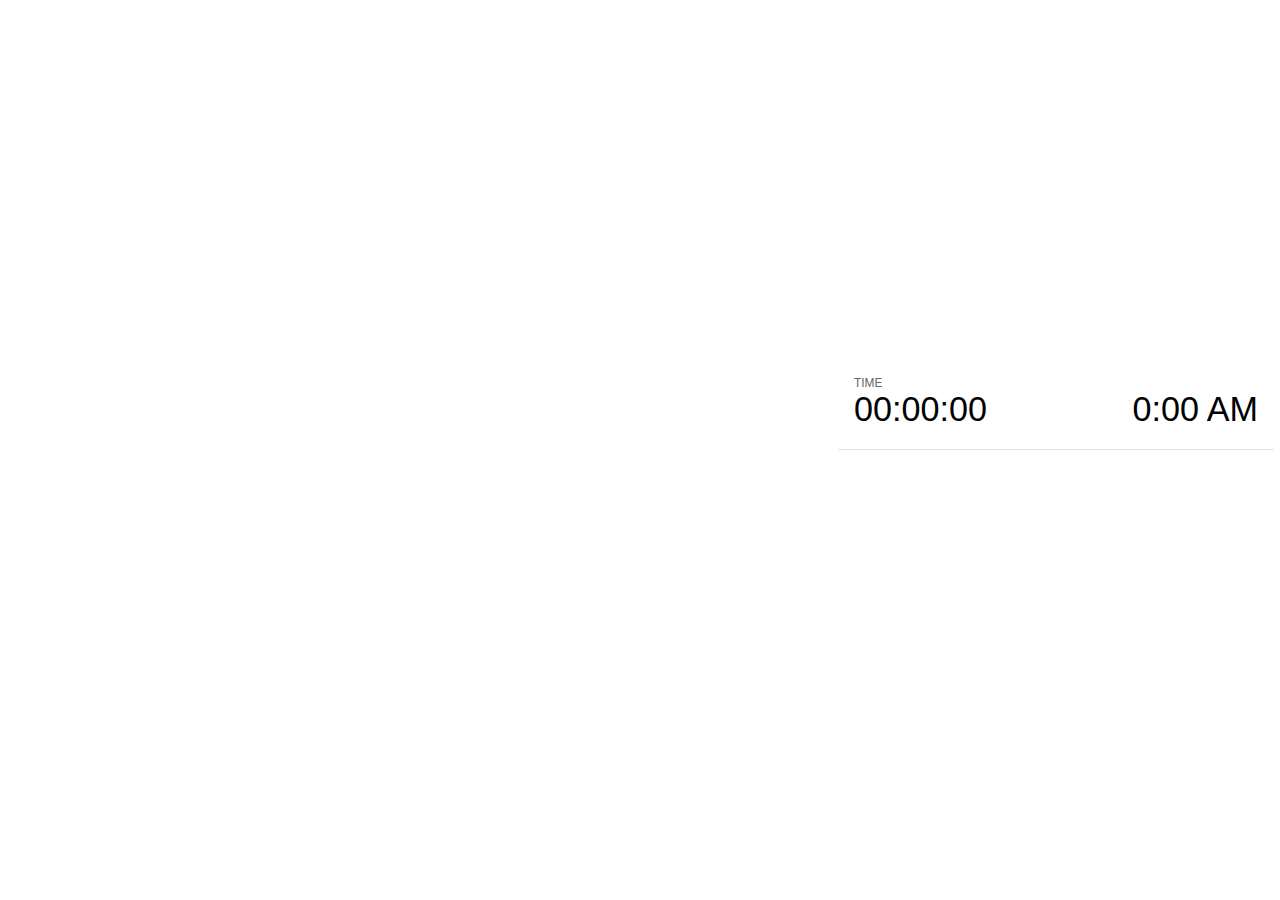
<file: plugin/notes/notes.html>
<!doctype html>
<html lang="en">
	<head>
		<meta charset="utf-8">

		<title>reveal.js - Slide Notes</title>

		<style>
			body {
				font-family: Helvetica;
			}

			#current-slide,
			#upcoming-slide,
			#speaker-controls {
				padding: 6px;
				box-sizing: border-box;
				-moz-box-sizing: border-box;
			}

			#current-slide iframe,
			#upcoming-slide iframe {
				width: 100%;
				height: 100%;
				border: 1px solid #ddd;
			}

			#current-slide .label,
			#upcoming-slide .label {
				position: absolute;
				top: 10px;
				left: 10px;
				font-weight: bold;
				font-size: 14px;
				z-index: 2;
				color: rgba( 255, 255, 255, 0.9 );
			}

			#current-slide {
				position: absolute;
				width: 65%;
				height: 100%;
				top: 0;
				left: 0;
				padding-right: 0;
			}

			#upcoming-slide {
				position: absolute;
				width: 35%;
				height: 40%;
				right: 0;
				top: 0;
			}

			#speaker-controls {
				position: absolute;
				top: 40%;
				right: 0;
				width: 35%;
				height: 60%;
				overflow: auto;

				font-size: 18px;
			}

				.speaker-controls-time.hidden,
				.speaker-controls-notes.hidden {
					display: none;
				}

				.speaker-controls-time .label,
				.speaker-controls-notes .label {
					text-transform: uppercase;
					font-weight: normal;
					font-size: 0.66em;
					color: #666;
					margin: 0;
				}

				.speaker-controls-time {
					border-bottom: 1px solid rgba( 200, 200, 200, 0.5 );
					margin-bottom: 10px;
					padding: 10px 16px;
					padding-bottom: 20px;
					cursor: pointer;
				}

				.speaker-controls-time .reset-button {
					opacity: 0;
					float: right;
					color: #666;
					text-decoration: none;
				}
				.speaker-controls-time:hover .reset-button {
					opacity: 1;
				}

				.speaker-controls-time .timer,
				.speaker-controls-time .clock {
					width: 50%;
					font-size: 1.9em;
				}

				.speaker-controls-time .timer {
					float: left;
				}

				.speaker-controls-time .clock {
					float: right;
					text-align: right;
				}

				.speaker-controls-time span.mute {
					color: #bbb;
				}

				.speaker-controls-notes {
					padding: 10px 16px;
				}

				.speaker-controls-notes .value {
					margin-top: 5px;
					line-height: 1.4;
					font-size: 1.2em;
				}

			.clear {
				clear: both;
			}

			@media screen and (max-width: 1080px) {
				#speaker-controls {
					font-size: 16px;
				}
			}

			@media screen and (max-width: 900px) {
				#speaker-controls {
					font-size: 14px;
				}
			}

			@media screen and (max-width: 800px) {
				#speaker-controls {
					font-size: 12px;
				}
			}

		</style>
	</head>

	<body>

		<div id="current-slide"></div>
		<div id="upcoming-slide"><span class="label">UPCOMING:</span></div>
		<div id="speaker-controls">
			<div class="speaker-controls-time">
				<h4 class="label">Time <span class="reset-button">Click to Reset</span></h4>
				<div class="clock">
					<span class="clock-value">0:00 AM</span>
				</div>
				<div class="timer">
					<span class="hours-value">00</span><span class="minutes-value">:00</span><span class="seconds-value">:00</span>
				</div>
				<div class="clear"></div>
			</div>

			<div class="speaker-controls-notes hidden">
				<h4 class="label">Notes</h4>
				<div class="value"></div>
			</div>
		</div>

		<script src="../../plugin/markdown/marked.js"></script>
		<script>

			(function() {

				var notes,
					notesValue,
					currentState,
					currentSlide,
					upcomingSlide,
					connected = false;

				window.addEventListener( 'message', function( event ) {

					var data = JSON.parse( event.data );

					// Messages sent by the notes plugin inside of the main window
					if( data && data.namespace === 'reveal-notes' ) {
						if( data.type === 'connect' ) {
							handleConnectMessage( data );
						}
						else if( data.type === 'state' ) {
							handleStateMessage( data );
						}
					}
					// Messages sent by the reveal.js inside of the current slide preview
					else if( data && data.namespace === 'reveal' ) {
						if( /ready/.test( data.eventName ) ) {
							// Send a message back to notify that the handshake is complete
							window.opener.postMessage( JSON.stringify({ namespace: 'reveal-notes', type: 'connected'} ), '*' );
						}
						else if( /slidechanged|fragmentshown|fragmenthidden|overviewshown|overviewhidden|paused|resumed/.test( data.eventName ) && currentState !== JSON.stringify( data.state ) ) {
							window.opener.postMessage( JSON.stringify({ method: 'setState', args: [ data.state ]} ), '*' );
						}
					}

				} );

				/**
				 * Called when the main window is trying to establish a
				 * connection.
				 */
				function handleConnectMessage( data ) {

					if( connected === false ) {
						connected = true;

						setupIframes( data );
						setupKeyboard();
						setupNotes();
						setupTimer();
					}

				}

				/**
				 * Called when the main window sends an updated state.
				 */
				function handleStateMessage( data ) {

					// Store the most recently set state to avoid circular loops
					// applying the same state
					currentState = JSON.stringify( data.state );

					// No need for updating the notes in case of fragment changes
					if ( data.notes ) {
						notes.classList.remove( 'hidden' );
						if( data.markdown ) {
							notesValue.innerHTML = marked( data.notes );
						}
						else {
							notesValue.innerHTML = data.notes;
						}
					}
					else {
						notes.classList.add( 'hidden' );
					}

					// Update the note slides
					currentSlide.contentWindow.postMessage( JSON.stringify({ method: 'setState', args: [ data.state ] }), '*' );
					upcomingSlide.contentWindow.postMessage( JSON.stringify({ method: 'setState', args: [ data.state ] }), '*' );
					upcomingSlide.contentWindow.postMessage( JSON.stringify({ method: 'next' }), '*' );

				}

				// Limit to max one state update per X ms
				handleStateMessage = debounce( handleStateMessage, 200 );

				/**
				 * Forward keyboard events to the current slide window.
				 * This enables keyboard events to work even if focus
				 * isn't set on the current slide iframe.
				 */
				function setupKeyboard() {

					document.addEventListener( 'keydown', function( event ) {
						currentSlide.contentWindow.postMessage( JSON.stringify({ method: 'triggerKey', args: [ event.keyCode ] }), '*' );
					} );

				}

				/**
				 * Creates the preview iframes.
				 */
				function setupIframes( data ) {

					var params = [
						'receiver',
						'progress=false',
						'history=false',
						'transition=none',
						'autoSlide=0',
						'backgroundTransition=none'
					].join( '&' );

					var hash = '#/' + data.state.indexh + '/' + data.state.indexv;
					var currentURL = data.url + '?' + params + '&postMessageEvents=true' + hash;
					var upcomingURL = data.url + '?' + params + '&controls=false' + hash;

					currentSlide = document.createElement( 'iframe' );
					currentSlide.setAttribute( 'width', 1280 );
					currentSlide.setAttribute( 'height', 1024 );
					currentSlide.setAttribute( 'src', currentURL );
					document.querySelector( '#current-slide' ).appendChild( currentSlide );

					upcomingSlide = document.createElement( 'iframe' );
					upcomingSlide.setAttribute( 'width', 640 );
					upcomingSlide.setAttribute( 'height', 512 );
					upcomingSlide.setAttribute( 'src', upcomingURL );
					document.querySelector( '#upcoming-slide' ).appendChild( upcomingSlide );

				}

				/**
				 * Setup the notes UI.
				 */
				function setupNotes() {

					notes = document.querySelector( '.speaker-controls-notes' );
					notesValue = document.querySelector( '.speaker-controls-notes .value' );

				}

				/**
				 * Create the timer and clock and start updating them
				 * at an interval.
				 */
				function setupTimer() {

					var start = new Date(),
						timeEl = document.querySelector( '.speaker-controls-time' ),
						clockEl = timeEl.querySelector( '.clock-value' ),
						hoursEl = timeEl.querySelector( '.hours-value' ),
						minutesEl = timeEl.querySelector( '.minutes-value' ),
						secondsEl = timeEl.querySelector( '.seconds-value' );

					function _updateTimer() {

						var diff, hours, minutes, seconds,
							now = new Date();

						diff = now.getTime() - start.getTime();
						hours = Math.floor( diff / ( 1000 * 60 * 60 ) );
						minutes = Math.floor( ( diff / ( 1000 * 60 ) ) % 60 );
						seconds = Math.floor( ( diff / 1000 ) % 60 );

						clockEl.innerHTML = now.toLocaleTimeString( 'en-US', { hour12: true, hour: '2-digit', minute:'2-digit' } );
						hoursEl.innerHTML = zeroPadInteger( hours );
						hoursEl.className = hours > 0 ? '' : 'mute';
						minutesEl.innerHTML = ':' + zeroPadInteger( minutes );
						minutesEl.className = minutes > 0 ? '' : 'mute';
						secondsEl.innerHTML = ':' + zeroPadInteger( seconds );

					}

					// Update once directly
					_updateTimer();

					// Then update every second
					setInterval( _updateTimer, 1000 );

					timeEl.addEventListener( 'click', function() {
						start = new Date();
						_updateTimer();
						return false;
					} );

				}

				function zeroPadInteger( num ) {

					var str = '00' + parseInt( num );
					return str.substring( str.length - 2 );

				}

				/**
				 * Limits the frequency at which a function can be called.
				 */
				function debounce( fn, ms ) {

					var lastTime = 0,
						timeout;

					return function() {

						var args = arguments;
						var context = this;

						clearTimeout( timeout );

						var timeSinceLastCall = Date.now() - lastTime;
						if( timeSinceLastCall > ms ) {
							fn.apply( context, args );
							lastTime = Date.now();
						}
						else {
							timeout = setTimeout( function() {
								fn.apply( context, args );
								lastTime = Date.now();
							}, ms - timeSinceLastCall );
						}

					}

				}

			})();

		</script>
	</body>
</html>
</file>
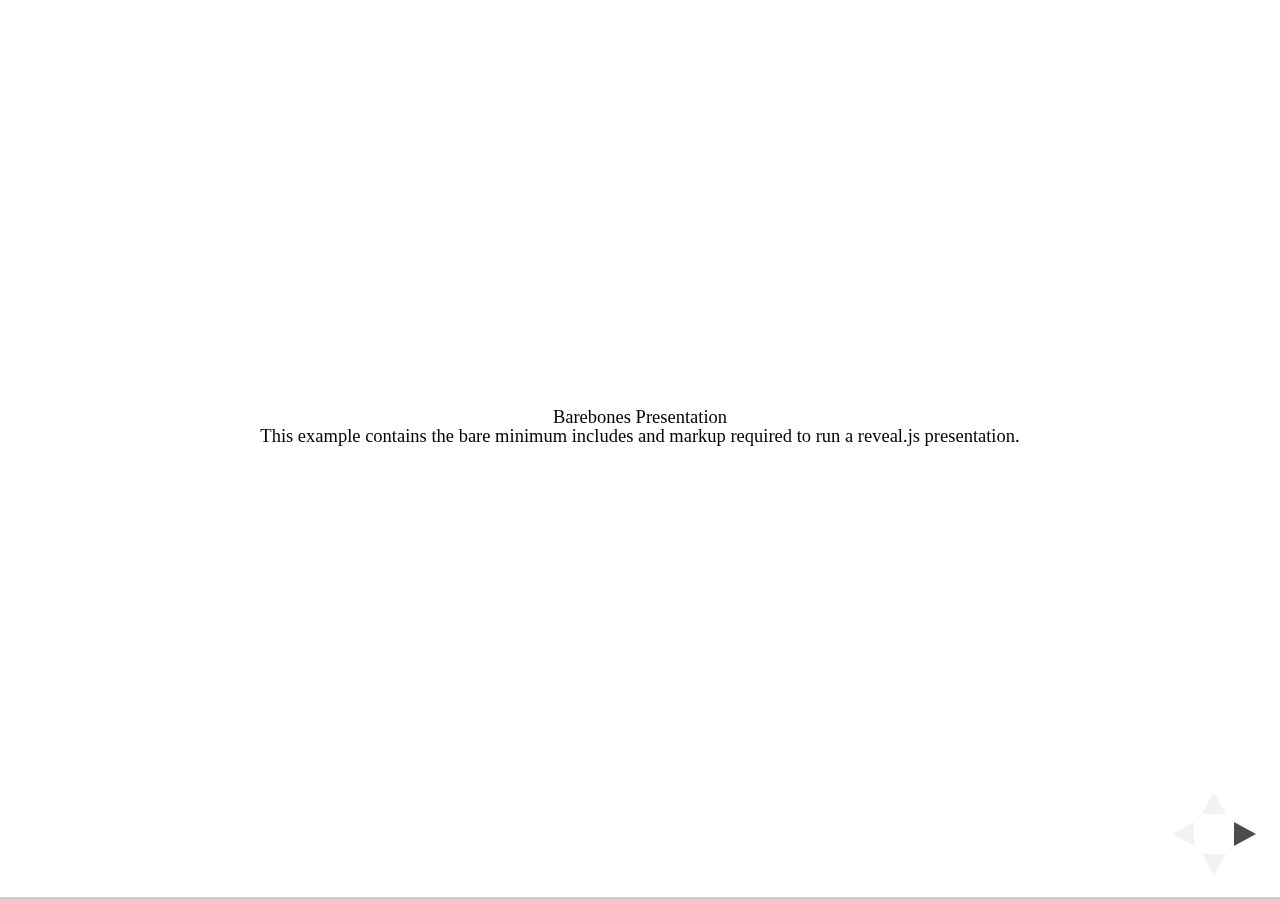
<file: test/examples/barebones.html>
<!doctype html>
<html lang="en">

	<head>
		<meta charset="utf-8">

		<title>reveal.js - Barebones</title>

		<link rel="stylesheet" href="../../css/reveal.css">
	</head>

	<body>

		<div class="reveal">

			<div class="slides">

				<section>
					<h2>Barebones Presentation</h2>
					<p>This example contains the bare minimum includes and markup required to run a reveal.js presentation.</p>
				</section>

				<section>
					<h2>No Theme</h2>
					<p>There's no theme included, so it will fall back on browser defaults.</p>
				</section>

			</div>

		</div>

		<script src="../../js/reveal.js"></script>

		<script>

			Reveal.initialize();

		</script>

	</body>
</html>
</file>
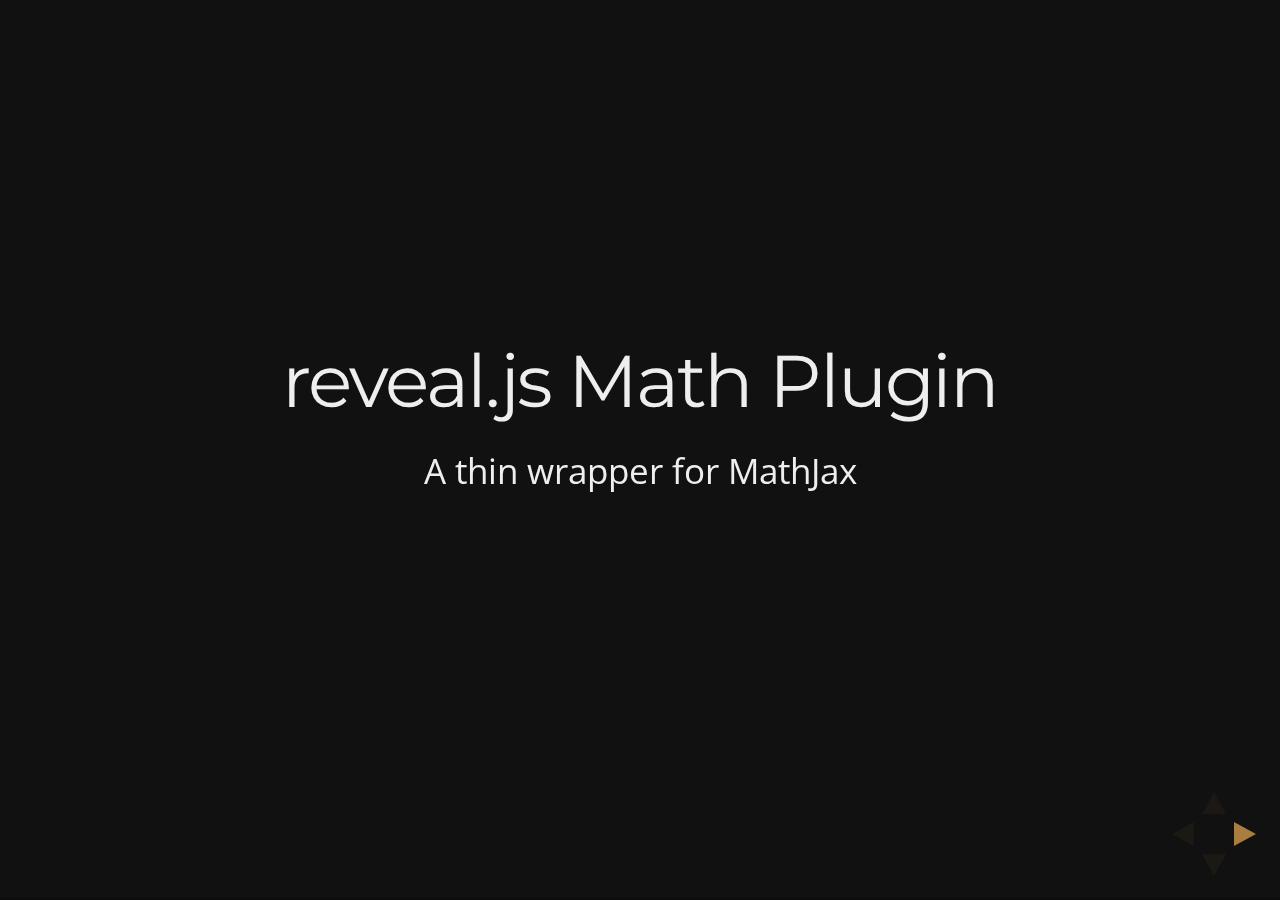
<file: test/examples/math.html>
<!doctype html>
<html lang="en">

	<head>
		<meta charset="utf-8">

		<title>reveal.js - Math Plugin</title>

		<meta name="viewport" content="width=device-width, initial-scale=1.0, maximum-scale=1.0, user-scalable=no">

		<link rel="stylesheet" href="../../css/reveal.css">
		<link rel="stylesheet" href="../../css/theme/night.css" id="theme">
	</head>

	<body>

		<div class="reveal">

			<div class="slides">

				<section>
					<h2>reveal.js Math Plugin</h2>
					<p>A thin wrapper for MathJax</p>
				</section>

				<section>
					<h3>The Lorenz Equations</h3>

					\[\begin{aligned}
					\dot{x} &amp; = \sigma(y-x) \\
					\dot{y} &amp; = \rho x - y - xz \\
					\dot{z} &amp; = -\beta z + xy
					\end{aligned} \]
				</section>

				<section>
					<h3>The Cauchy-Schwarz Inequality</h3>

					<script type="math/tex; mode=display">
						\left( \sum_{k=1}^n a_k b_k \right)^2 \leq \left( \sum_{k=1}^n a_k^2 \right) \left( \sum_{k=1}^n b_k^2 \right)
					</script>
				</section>

				<section>
					<h3>A Cross Product Formula</h3>

					\[\mathbf{V}_1 \times \mathbf{V}_2 =  \begin{vmatrix}
					\mathbf{i} &amp; \mathbf{j} &amp; \mathbf{k} \\
					\frac{\partial X}{\partial u} &amp;  \frac{\partial Y}{\partial u} &amp; 0 \\
					\frac{\partial X}{\partial v} &amp;  \frac{\partial Y}{\partial v} &amp; 0
					\end{vmatrix}  \]
				</section>

				<section>
					<h3>The probability of getting \(k\) heads when flipping \(n\) coins is</h3>

					\[P(E)   = {n \choose k} p^k (1-p)^{ n-k} \]
				</section>

				<section>
					<h3>An Identity of Ramanujan</h3>

					\[ \frac{1}{\Bigl(\sqrt{\phi \sqrt{5}}-\phi\Bigr) e^{\frac25 \pi}} =
					1+\frac{e^{-2\pi}} {1+\frac{e^{-4\pi}} {1+\frac{e^{-6\pi}}
					{1+\frac{e^{-8\pi}} {1+\ldots} } } } \]
				</section>

				<section>
					<h3>A Rogers-Ramanujan Identity</h3>

					\[  1 +  \frac{q^2}{(1-q)}+\frac{q^6}{(1-q)(1-q^2)}+\cdots =
					\prod_{j=0}^{\infty}\frac{1}{(1-q^{5j+2})(1-q^{5j+3})}\]
				</section>

				<section>
					<h3>Maxwell&#8217;s Equations</h3>

					\[  \begin{aligned}
					\nabla \times \vec{\mathbf{B}} -\, \frac1c\, \frac{\partial\vec{\mathbf{E}}}{\partial t} &amp; = \frac{4\pi}{c}\vec{\mathbf{j}} \\   \nabla \cdot \vec{\mathbf{E}} &amp; = 4 \pi \rho \\
					\nabla \times \vec{\mathbf{E}}\, +\, \frac1c\, \frac{\partial\vec{\mathbf{B}}}{\partial t} &amp; = \vec{\mathbf{0}} \\
					\nabla \cdot \vec{\mathbf{B}} &amp; = 0 \end{aligned}
					\]
				</section>

				<section>
					<section>
						<h3>The Lorenz Equations</h3>

						<div class="fragment">
							\[\begin{aligned}
							\dot{x} &amp; = \sigma(y-x) \\
							\dot{y} &amp; = \rho x - y - xz \\
							\dot{z} &amp; = -\beta z + xy
							\end{aligned} \]
						</div>
					</section>

					<section>
						<h3>The Cauchy-Schwarz Inequality</h3>

						<div class="fragment">
							\[ \left( \sum_{k=1}^n a_k b_k \right)^2 \leq \left( \sum_{k=1}^n a_k^2 \right) \left( \sum_{k=1}^n b_k^2 \right) \]
						</div>
					</section>

					<section>
						<h3>A Cross Product Formula</h3>

						<div class="fragment">
							\[\mathbf{V}_1 \times \mathbf{V}_2 =  \begin{vmatrix}
							\mathbf{i} &amp; \mathbf{j} &amp; \mathbf{k} \\
							\frac{\partial X}{\partial u} &amp;  \frac{\partial Y}{\partial u} &amp; 0 \\
							\frac{\partial X}{\partial v} &amp;  \frac{\partial Y}{\partial v} &amp; 0
							\end{vmatrix}  \]
						</div>
					</section>

					<section>
						<h3>The probability of getting \(k\) heads when flipping \(n\) coins is</h3>

						<div class="fragment">
							\[P(E)   = {n \choose k} p^k (1-p)^{ n-k} \]
						</div>
					</section>

					<section>
						<h3>An Identity of Ramanujan</h3>

						<div class="fragment">
							\[ \frac{1}{\Bigl(\sqrt{\phi \sqrt{5}}-\phi\Bigr) e^{\frac25 \pi}} =
							1+\frac{e^{-2\pi}} {1+\frac{e^{-4\pi}} {1+\frac{e^{-6\pi}}
							{1+\frac{e^{-8\pi}} {1+\ldots} } } } \]
						</div>
					</section>

					<section>
						<h3>A Rogers-Ramanujan Identity</h3>

						<div class="fragment">
							\[  1 +  \frac{q^2}{(1-q)}+\frac{q^6}{(1-q)(1-q^2)}+\cdots =
							\prod_{j=0}^{\infty}\frac{1}{(1-q^{5j+2})(1-q^{5j+3})}\]
						</div>
					</section>

					<section>
						<h3>Maxwell&#8217;s Equations</h3>

						<div class="fragment">
							\[  \begin{aligned}
							\nabla \times \vec{\mathbf{B}} -\, \frac1c\, \frac{\partial\vec{\mathbf{E}}}{\partial t} &amp; = \frac{4\pi}{c}\vec{\mathbf{j}} \\   \nabla \cdot \vec{\mathbf{E}} &amp; = 4 \pi \rho \\
							\nabla \times \vec{\mathbf{E}}\, +\, \frac1c\, \frac{\partial\vec{\mathbf{B}}}{\partial t} &amp; = \vec{\mathbf{0}} \\
							\nabla \cdot \vec{\mathbf{B}} &amp; = 0 \end{aligned}
							\]
						</div>
					</section>
				</section>

			</div>

		</div>

		<script src="../../lib/js/head.min.js"></script>
		<script src="../../js/reveal.js"></script>

		<script>

			Reveal.initialize({
				history: true,
				transition: 'linear',

				math: {
					// mathjax: 'http://cdn.mathjax.org/mathjax/latest/MathJax.js',
					config: 'TeX-AMS_HTML-full'
				},

				dependencies: [
					{ src: '../../lib/js/classList.js' },
					{ src: '../../plugin/math/math.js', async: true }
				]
			});

		</script>

	</body>
</html>
</file>
<file: css/theme/solarized.css>
@import url(../../lib/font/league-gothic/league-gothic.css);
@import url(https://fonts.googleapis.com/css?family=Lato:400,700,400italic,700italic);
/**
 * Solarized Light theme for reveal.js.
 * Author: Achim Staebler
 */
/**
 * Solarized colors by Ethan Schoonover
 */
html * {
  color-profile: sRGB;
  rendering-intent: auto; }

/*********************************************
 * GLOBAL STYLES
 *********************************************/
body {
  background: #fdf6e3;
  background-color: #fdf6e3; }

.reveal {
  font-family: 'Lato', sans-serif;
  font-size: 36px;
  font-weight: normal;
  color: #657b83; }

::selection {
  color: #fff;
  background: #d33682;
  text-shadow: none; }

.reveal .slides > section, .reveal .slides > section > section {
  line-height: 1.3;
  font-weight: inherit; }

/*********************************************
 * HEADERS
 *********************************************/
.reveal h1, .reveal h2, .reveal h3, .reveal h4, .reveal h5, .reveal h6 {
  margin: 0 0 20px 0;
  color: #586e75;
  font-family: 'League Gothic', Impact, sans-serif;
  font-weight: normal;
  line-height: 1.2;
  letter-spacing: normal;
  text-transform: uppercase;
  text-shadow: none;
  word-wrap: break-word; }

.reveal h1 {
  font-size: 3.77em; }

.reveal h2 {
  font-size: 2.11em; }

.reveal h3 {
  font-size: 1.55em; }

.reveal h4 {
  font-size: 1em; }

.reveal h1 {
  text-shadow: none; }

/*********************************************
 * OTHER
 *********************************************/
.reveal p {
  margin: 20px 0;
  line-height: 1.3; }

/* Ensure certain elements are never larger than the slide itself */
.reveal img, .reveal video, .reveal iframe {
  max-width: 95%;
  max-height: 95%; }

.reveal strong, .reveal b {
  font-weight: bold; }

.reveal em {
  font-style: italic; }

.reveal ol, .reveal dl, .reveal ul {
  display: inline-block;
  text-align: left;
  margin: 0 0 0 1em; }

.reveal ol {
  list-style-type: decimal; }

.reveal ul {
  list-style-type: disc; }

.reveal ul ul {
  list-style-type: square; }

.reveal ul ul ul {
  list-style-type: circle; }

.reveal ul ul, .reveal ul ol, .reveal ol ol, .reveal ol ul {
  display: block;
  margin-left: 40px; }

.reveal dt {
  font-weight: bold; }

.reveal dd {
  margin-left: 40px; }

.reveal q, .reveal blockquote {
  quotes: none; }

.reveal blockquote {
  display: block;
  position: relative;
  width: 70%;
  margin: 20px auto;
  padding: 5px;
  font-style: italic;
  background: rgba(255, 255, 255, 0.05);
  box-shadow: 0px 0px 2px rgba(0, 0, 0, 0.2); }

.reveal blockquote p:first-child, .reveal blockquote p:last-child {
  display: inline-block; }

.reveal q {
  font-style: italic; }

.reveal pre {
  display: block;
  position: relative;
  width: 90%;
  margin: 20px auto;
  text-align: left;
  font-size: 0.55em;
  font-family: monospace;
  line-height: 1.2em;
  word-wrap: break-word;
  box-shadow: 0px 0px 6px rgba(0, 0, 0, 0.3); }

.reveal code {
  font-family: monospace; }

.reveal pre code {
  display: block;
  padding: 5px;
  overflow: auto;
  max-height: 400px;
  word-wrap: normal;
  background: #3F3F3F;
  color: #DCDCDC; }

.reveal table {
  margin: auto;
  border-collapse: collapse;
  border-spacing: 0; }

.reveal table th {
  font-weight: bold; }

.reveal table th, .reveal table td {
  text-align: left;
  padding: 0.2em 0.5em 0.2em 0.5em;
  border-bottom: 1px solid; }

.reveal table tr:last-child td {
  border-bottom: none; }

.reveal sup {
  vertical-align: super; }

.reveal sub {
  vertical-align: sub; }

.reveal small {
  display: inline-block;
  font-size: 0.6em;
  line-height: 1.2em;
  vertical-align: top; }

.reveal small * {
  vertical-align: top; }

/*********************************************
 * LINKS
 *********************************************/
.reveal a {
  color: #268bd2;
  text-decoration: none;
  -webkit-transition: color 0.15s ease;
  -moz-transition: color 0.15s ease;
  transition: color 0.15s ease; }

.reveal a:hover {
  color: #78bae6;
  text-shadow: none;
  border: none; }

.reveal .roll span:after {
  color: #fff;
  background: #1a6291; }

/*********************************************
 * IMAGES
 *********************************************/
.reveal section img {
  margin: 15px 0px;
  background: rgba(255, 255, 255, 0.12);
  #border: 4px solid #657b83;
  #box-shadow: 0 0 10px rgba(0, 0, 0, 0.15);
}

.reveal a img {
  -webkit-transition: all 0.15s linear;
  -moz-transition: all 0.15s linear;
  transition: all 0.15s linear; }

.reveal a:hover img {
  background: rgba(255, 255, 255, 0.2);
  border-color: #268bd2;
  box-shadow: 0 0 20px rgba(0, 0, 0, 0.55); }

/*********************************************
 * NAVIGATION CONTROLS
 *********************************************/
.reveal .controls div.navigate-left, .reveal .controls div.navigate-left.enabled {
  border-right-color: #268bd2; }

.reveal .controls div.navigate-right, .reveal .controls div.navigate-right.enabled {
  border-left-color: #268bd2; }

.reveal .controls div.navigate-up, .reveal .controls div.navigate-up.enabled {
  border-bottom-color: #268bd2; }

.reveal .controls div.navigate-down, .reveal .controls div.navigate-down.enabled {
  border-top-color: #268bd2; }

.reveal .controls div.navigate-left.enabled:hover {
  border-right-color: #78bae6; }

.reveal .controls div.navigate-right.enabled:hover {
  border-left-color: #78bae6; }

.reveal .controls div.navigate-up.enabled:hover {
  border-bottom-color: #78bae6; }

.reveal .controls div.navigate-down.enabled:hover {
  border-top-color: #78bae6; }

/*********************************************
 * PROGRESS BAR
 *********************************************/
.reveal .progress {
  background: rgba(0, 0, 0, 0.2); }

.reveal .progress span {
  background: #268bd2;
  -webkit-transition: width 800ms cubic-bezier(0.26, 0.86, 0.44, 0.985);
  -moz-transition: width 800ms cubic-bezier(0.26, 0.86, 0.44, 0.985);
  transition: width 800ms cubic-bezier(0.26, 0.86, 0.44, 0.985); }

/*********************************************
 * SLIDE NUMBER
 *********************************************/
.reveal .slide-number {
  color: #268bd2; }
</file>
<file: lib/css/zenburn.css>
/*

Zenburn style from voldmar.ru (c) Vladimir Epifanov <voldmar@voldmar.ru>
based on dark.css by Ivan Sagalaev

*/

.hljs {
  display: block; padding: 0.5em;
  background: #3F3F3F;
  color: #DCDCDC;
}

.hljs-keyword,
.hljs-tag,
.css .hljs-class,
.css .hljs-id,
.lisp .hljs-title,
.nginx .hljs-title,
.hljs-request,
.hljs-status,
.clojure .hljs-attribute {
  color: #E3CEAB;
}

.django .hljs-template_tag,
.django .hljs-variable,
.django .hljs-filter .hljs-argument {
  color: #DCDCDC;
}

.hljs-number,
.hljs-date {
  color: #8CD0D3;
}

.dos .hljs-envvar,
.dos .hljs-stream,
.hljs-variable,
.apache .hljs-sqbracket {
  color: #EFDCBC;
}

.dos .hljs-flow,
.diff .hljs-change,
.python .exception,
.python .hljs-built_in,
.hljs-literal,
.tex .hljs-special {
  color: #EFEFAF;
}

.diff .hljs-chunk,
.hljs-subst {
  color: #8F8F8F;
}

.dos .hljs-keyword,
.python .hljs-decorator,
.hljs-title,
.haskell .hljs-type,
.diff .hljs-header,
.ruby .hljs-class .hljs-parent,
.apache .hljs-tag,
.nginx .hljs-built_in,
.tex .hljs-command,
.hljs-prompt {
    color: #efef8f;
}

.dos .hljs-winutils,
.ruby .hljs-symbol,
.ruby .hljs-symbol .hljs-string,
.ruby .hljs-string {
  color: #DCA3A3;
}

.diff .hljs-deletion,
.hljs-string,
.hljs-tag .hljs-value,
.hljs-preprocessor,
.hljs-pragma,
.hljs-built_in,
.sql .hljs-aggregate,
.hljs-javadoc,
.smalltalk .hljs-class,
.smalltalk .hljs-localvars,
.smalltalk .hljs-array,
.css .hljs-rules .hljs-value,
.hljs-attr_selector,
.hljs-pseudo,
.apache .hljs-cbracket,
.tex .hljs-formula,
.coffeescript .hljs-attribute {
  color: #CC9393;
}

.hljs-shebang,
.diff .hljs-addition,
.hljs-comment,
.java .hljs-annotation,
.hljs-template_comment,
.hljs-pi,
.hljs-doctype {
  color: #7F9F7F;
}

.coffeescript .javascript,
.javascript .xml,
.tex .hljs-formula,
.xml .javascript,
.xml .vbscript,
.xml .css,
.xml .hljs-cdata {
  opacity: 0.5;
}
</file>
<file: css/theme/night.css>
@import url(https://fonts.googleapis.com/css?family=Montserrat:700);
@import url(https://fonts.googleapis.com/css?family=Open+Sans:400,700,400italic,700italic);
/**
 * Black theme for reveal.js.
 *
 * Copyright (C) 2011-2012 Hakim El Hattab, http://hakim.se
 */
/*********************************************
 * GLOBAL STYLES
 *********************************************/
body {
  background: #111;
  background-color: #111; }

.reveal {
  font-family: 'Open Sans', sans-serif;
  font-size: 30px;
  font-weight: normal;
  color: #eee; }

::selection {
  color: #fff;
  background: #e7ad52;
  text-shadow: none; }

.reveal .slides > section, .reveal .slides > section > section {
  line-height: 1.3;
  font-weight: inherit; }

/*********************************************
 * HEADERS
 *********************************************/
.reveal h1, .reveal h2, .reveal h3, .reveal h4, .reveal h5, .reveal h6 {
  margin: 0 0 20px 0;
  color: #eee;
  font-family: 'Montserrat', Impact, sans-serif;
  font-weight: normal;
  line-height: 1.2;
  letter-spacing: -0.03em;
  text-transform: none;
  text-shadow: none;
  word-wrap: break-word; }

.reveal h1 {
  font-size: 3.77em; }

.reveal h2 {
  font-size: 2.11em; }

.reveal h3 {
  font-size: 1.55em; }

.reveal h4 {
  font-size: 1em; }

.reveal h1 {
  text-shadow: none; }

/*********************************************
 * OTHER
 *********************************************/
.reveal p {
  margin: 20px 0;
  line-height: 1.3; }

/* Ensure certain elements are never larger than the slide itself */
.reveal img, .reveal video, .reveal iframe {
  max-width: 95%;
  max-height: 95%; }

.reveal strong, .reveal b {
  font-weight: bold; }

.reveal em {
  font-style: italic; }

.reveal ol, .reveal dl, .reveal ul {
  display: inline-block;
  text-align: left;
  margin: 0 0 0 1em; }

.reveal ol {
  list-style-type: decimal; }

.reveal ul {
  list-style-type: disc; }

.reveal ul ul {
  list-style-type: square; }

.reveal ul ul ul {
  list-style-type: circle; }

.reveal ul ul, .reveal ul ol, .reveal ol ol, .reveal ol ul {
  display: block;
  margin-left: 40px; }

.reveal dt {
  font-weight: bold; }

.reveal dd {
  margin-left: 40px; }

.reveal q, .reveal blockquote {
  quotes: none; }

.reveal blockquote {
  display: block;
  position: relative;
  width: 70%;
  margin: 20px auto;
  padding: 5px;
  font-style: italic;
  background: rgba(255, 255, 255, 0.05);
  box-shadow: 0px 0px 2px rgba(0, 0, 0, 0.2); }

.reveal blockquote p:first-child, .reveal blockquote p:last-child {
  display: inline-block; }

.reveal q {
  font-style: italic; }

.reveal pre {
  display: block;
  position: relative;
  width: 90%;
  margin: 20px auto;
  text-align: left;
  font-size: 0.55em;
  font-family: monospace;
  line-height: 1.2em;
  word-wrap: break-word;
  box-shadow: 0px 0px 6px rgba(0, 0, 0, 0.3); }

.reveal code {
  font-family: monospace; }

.reveal pre code {
  display: block;
  padding: 5px;
  overflow: auto;
  max-height: 400px;
  word-wrap: normal;
  background: #3F3F3F;
  color: #DCDCDC; }

.reveal table {
  margin: auto;
  border-collapse: collapse;
  border-spacing: 0; }

.reveal table th {
  font-weight: bold; }

.reveal table th, .reveal table td {
  text-align: left;
  padding: 0.2em 0.5em 0.2em 0.5em;
  border-bottom: 1px solid; }

.reveal table tr:last-child td {
  border-bottom: none; }

.reveal sup {
  vertical-align: super; }

.reveal sub {
  vertical-align: sub; }

.reveal small {
  display: inline-block;
  font-size: 0.6em;
  line-height: 1.2em;
  vertical-align: top; }

.reveal small * {
  vertical-align: top; }

/*********************************************
 * LINKS
 *********************************************/
.reveal a {
  color: #e7ad52;
  text-decoration: none;
  -webkit-transition: color 0.15s ease;
  -moz-transition: color 0.15s ease;
  transition: color 0.15s ease; }

.reveal a:hover {
  color: #f3d7ac;
  text-shadow: none;
  border: none; }

.reveal .roll span:after {
  color: #fff;
  background: #d0881d; }

/*********************************************
 * IMAGES
 *********************************************/
.reveal section img {
  margin: 15px 0px;
  background: rgba(255, 255, 255, 0.12);
  border: 4px solid #eee;
  box-shadow: 0 0 10px rgba(0, 0, 0, 0.15); }

.reveal a img {
  -webkit-transition: all 0.15s linear;
  -moz-transition: all 0.15s linear;
  transition: all 0.15s linear; }

.reveal a:hover img {
  background: rgba(255, 255, 255, 0.2);
  border-color: #e7ad52;
  box-shadow: 0 0 20px rgba(0, 0, 0, 0.55); }

/*********************************************
 * NAVIGATION CONTROLS
 *********************************************/
.reveal .controls div.navigate-left, .reveal .controls div.navigate-left.enabled {
  border-right-color: #e7ad52; }

.reveal .controls div.navigate-right, .reveal .controls div.navigate-right.enabled {
  border-left-color: #e7ad52; }

.reveal .controls div.navigate-up, .reveal .controls div.navigate-up.enabled {
  border-bottom-color: #e7ad52; }

.reveal .controls div.navigate-down, .reveal .controls div.navigate-down.enabled {
  border-top-color: #e7ad52; }

.reveal .controls div.navigate-left.enabled:hover {
  border-right-color: #f3d7ac; }

.reveal .controls div.navigate-right.enabled:hover {
  border-left-color: #f3d7ac; }

.reveal .controls div.navigate-up.enabled:hover {
  border-bottom-color: #f3d7ac; }

.reveal .controls div.navigate-down.enabled:hover {
  border-top-color: #f3d7ac; }

/*********************************************
 * PROGRESS BAR
 *********************************************/
.reveal .progress {
  background: rgba(0, 0, 0, 0.2); }

.reveal .progress span {
  background: #e7ad52;
  -webkit-transition: width 800ms cubic-bezier(0.26, 0.86, 0.44, 0.985);
  -moz-transition: width 800ms cubic-bezier(0.26, 0.86, 0.44, 0.985);
  transition: width 800ms cubic-bezier(0.26, 0.86, 0.44, 0.985); }

/*********************************************
 * SLIDE NUMBER
 *********************************************/
.reveal .slide-number {
  color: #e7ad52; }
</file>
<file: test/qunit-1.12.0.css>
/**
 * QUnit v1.12.0 - A JavaScript Unit Testing Framework
 *
 * http://qunitjs.com
 *
 * Copyright 2012 jQuery Foundation and other contributors
 * Released under the MIT license.
 * http://jquery.org/license
 */

/** Font Family and Sizes */

#qunit-tests, #qunit-header, #qunit-banner, #qunit-testrunner-toolbar, #qunit-userAgent, #qunit-testresult {
	font-family: "Helvetica Neue Light", "HelveticaNeue-Light", "Helvetica Neue", Calibri, Helvetica, Arial, sans-serif;
}

#qunit-testrunner-toolbar, #qunit-userAgent, #qunit-testresult, #qunit-tests li { font-size: small; }
#qunit-tests { font-size: smaller; }


/** Resets */

#qunit-tests, #qunit-header, #qunit-banner, #qunit-userAgent, #qunit-testresult, #qunit-modulefilter {
	margin: 0;
	padding: 0;
}


/** Header */

#qunit-header {
	padding: 0.5em 0 0.5em 1em;

	color: #8699a4;
	background-color: #0d3349;

	font-size: 1.5em;
	line-height: 1em;
	font-weight: normal;

	border-radius: 5px 5px 0 0;
	-moz-border-radius: 5px 5px 0 0;
	-webkit-border-top-right-radius: 5px;
	-webkit-border-top-left-radius: 5px;
}

#qunit-header a {
	text-decoration: none;
	color: #c2ccd1;
}

#qunit-header a:hover,
#qunit-header a:focus {
	color: #fff;
}

#qunit-testrunner-toolbar label {
	display: inline-block;
	padding: 0 .5em 0 .1em;
}

#qunit-banner {
	height: 5px;
}

#qunit-testrunner-toolbar {
	padding: 0.5em 0 0.5em 2em;
	color: #5E740B;
	background-color: #eee;
	overflow: hidden;
}

#qunit-userAgent {
	padding: 0.5em 0 0.5em 2.5em;
	background-color: #2b81af;
	color: #fff;
	text-shadow: rgba(0, 0, 0, 0.5) 2px 2px 1px;
}

#qunit-modulefilter-container {
	float: right;
}

/** Tests: Pass/Fail */

#qunit-tests {
	list-style-position: inside;
}

#qunit-tests li {
	padding: 0.4em 0.5em 0.4em 2.5em;
	border-bottom: 1px solid #fff;
	list-style-position: inside;
}

#qunit-tests.hidepass li.pass, #qunit-tests.hidepass li.running  {
	display: none;
}

#qunit-tests li strong {
	cursor: pointer;
}

#qunit-tests li a {
	padding: 0.5em;
	color: #c2ccd1;
	text-decoration: none;
}
#qunit-tests li a:hover,
#qunit-tests li a:focus {
	color: #000;
}

#qunit-tests li .runtime {
	float: right;
	font-size: smaller;
}

.qunit-assert-list {
	margin-top: 0.5em;
	padding: 0.5em;

	background-color: #fff;

	border-radius: 5px;
	-moz-border-radius: 5px;
	-webkit-border-radius: 5px;
}

.qunit-collapsed {
	display: none;
}

#qunit-tests table {
	border-collapse: collapse;
	margin-top: .2em;
}

#qunit-tests th {
	text-align: right;
	vertical-align: top;
	padding: 0 .5em 0 0;
}

#qunit-tests td {
	vertical-align: top;
}

#qunit-tests pre {
	margin: 0;
	white-space: pre-wrap;
	word-wrap: break-word;
}

#qunit-tests del {
	background-color: #e0f2be;
	color: #374e0c;
	text-decoration: none;
}

#qunit-tests ins {
	background-color: #ffcaca;
	color: #500;
	text-decoration: none;
}

/*** Test Counts */

#qunit-tests b.counts                       { color: black; }
#qunit-tests b.passed                       { color: #5E740B; }
#qunit-tests b.failed                       { color: #710909; }

#qunit-tests li li {
	padding: 5px;
	background-color: #fff;
	border-bottom: none;
	list-style-position: inside;
}

/*** Passing Styles */

#qunit-tests li li.pass {
	color: #3c510c;
	background-color: #fff;
	border-left: 10px solid #C6E746;
}

#qunit-tests .pass                          { color: #528CE0; background-color: #D2E0E6; }
#qunit-tests .pass .test-name               { color: #366097; }

#qunit-tests .pass .test-actual,
#qunit-tests .pass .test-expected           { color: #999999; }

#qunit-banner.qunit-pass                    { background-color: #C6E746; }

/*** Failing Styles */

#qunit-tests li li.fail {
	color: #710909;
	background-color: #fff;
	border-left: 10px solid #EE5757;
	white-space: pre;
}

#qunit-tests > li:last-child {
	border-radius: 0 0 5px 5px;
	-moz-border-radius: 0 0 5px 5px;
	-webkit-border-bottom-right-radius: 5px;
	-webkit-border-bottom-left-radius: 5px;
}

#qunit-tests .fail                          { color: #000000; background-color: #EE5757; }
#qunit-tests .fail .test-name,
#qunit-tests .fail .module-name             { color: #000000; }

#qunit-tests .fail .test-actual             { color: #EE5757; }
#qunit-tests .fail .test-expected           { color: green;   }

#qunit-banner.qunit-fail                    { background-color: #EE5757; }


/** Result */

#qunit-testresult {
	padding: 0.5em 0.5em 0.5em 2.5em;

	color: #2b81af;
	background-color: #D2E0E6;

	border-bottom: 1px solid white;
}
#qunit-testresult .module-name {
	font-weight: bold;
}

/** Fixture */

#qunit-fixture {
	position: absolute;
	top: -10000px;
	left: -10000px;
	width: 1000px;
	height: 1000px;
}
</file>
